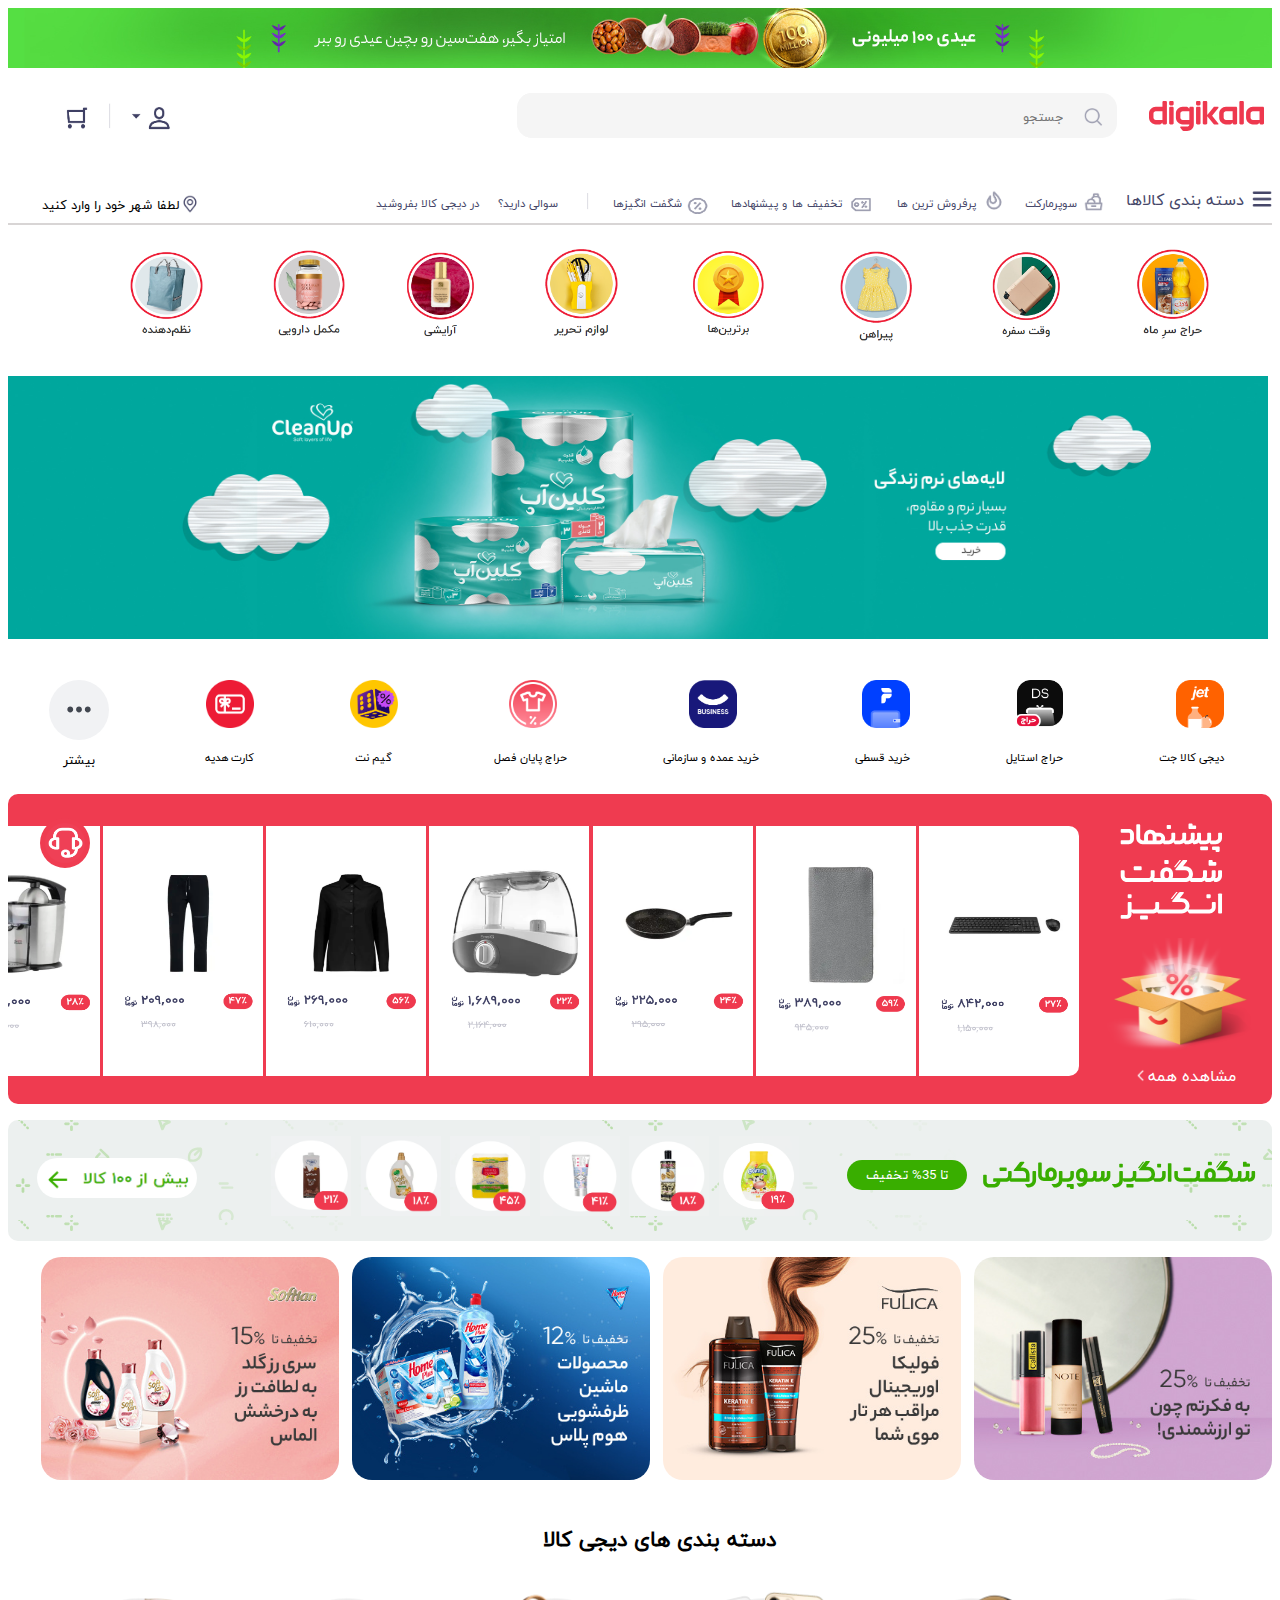
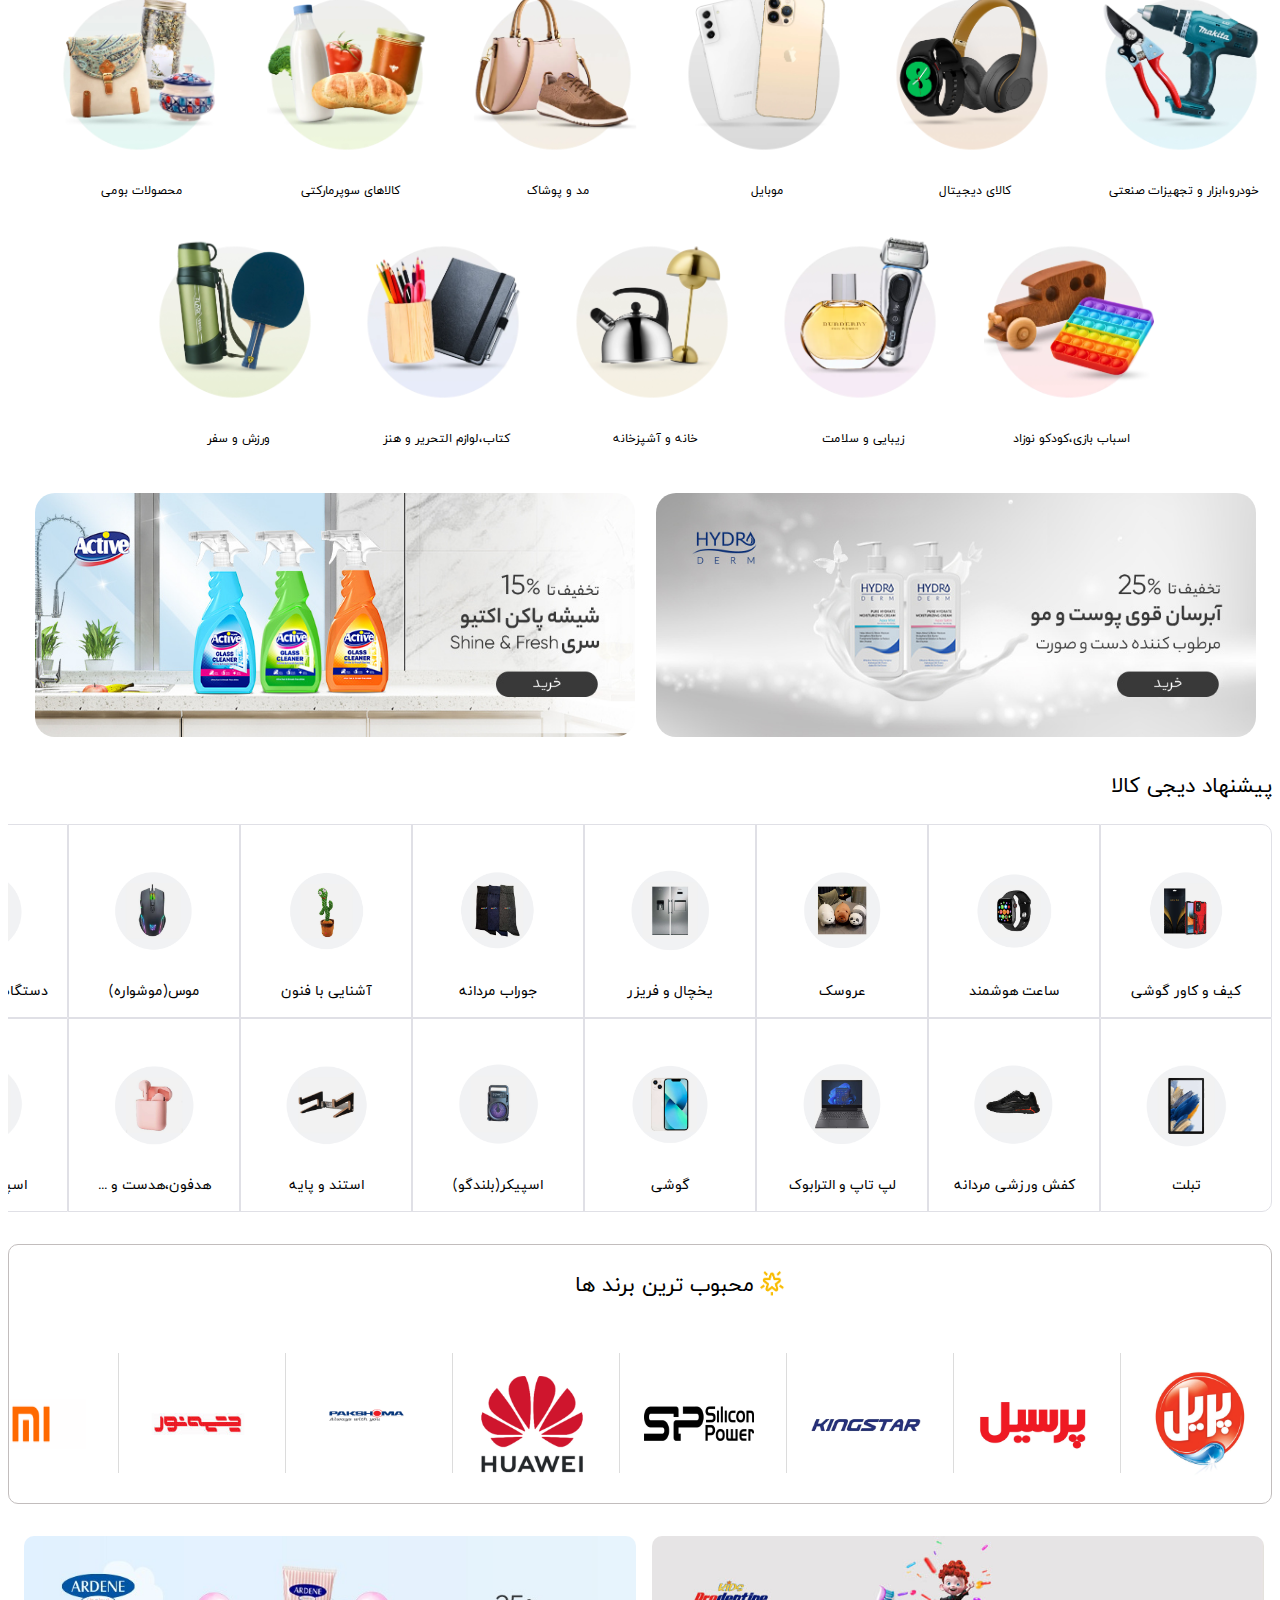
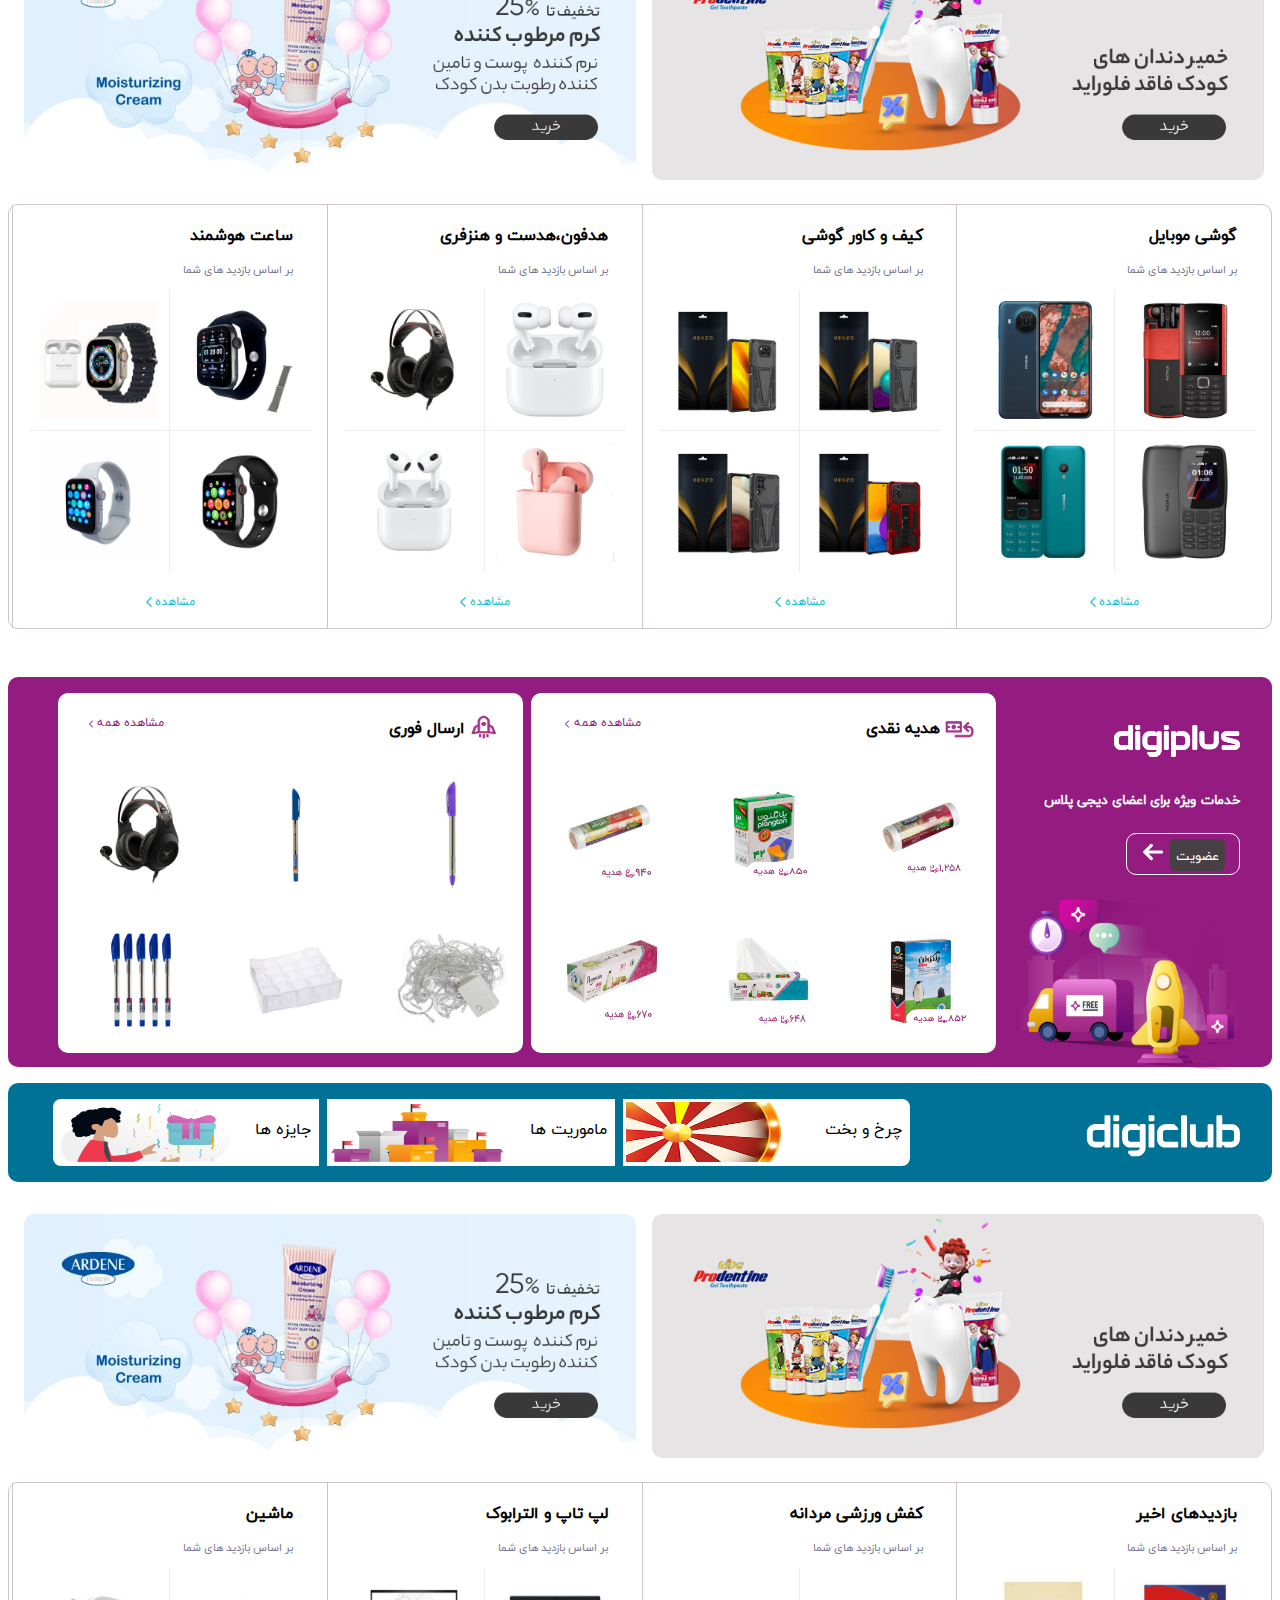
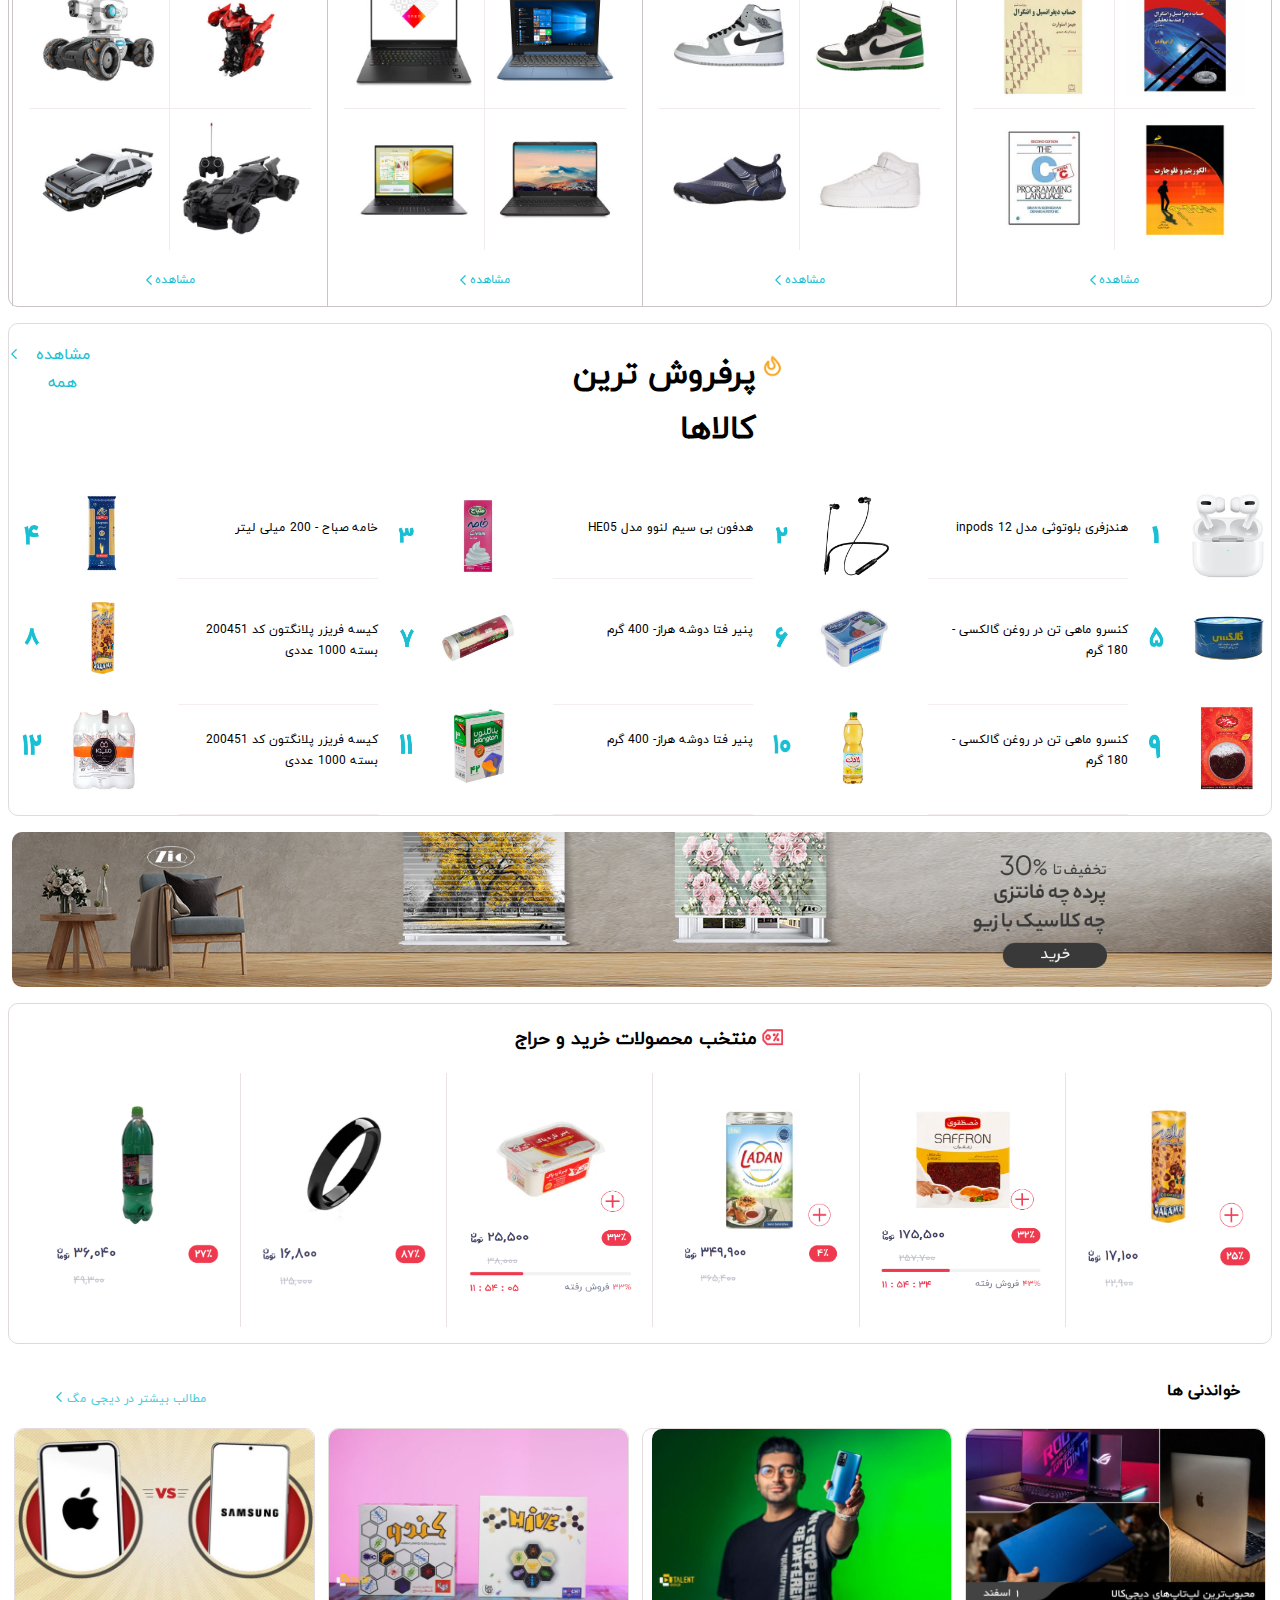
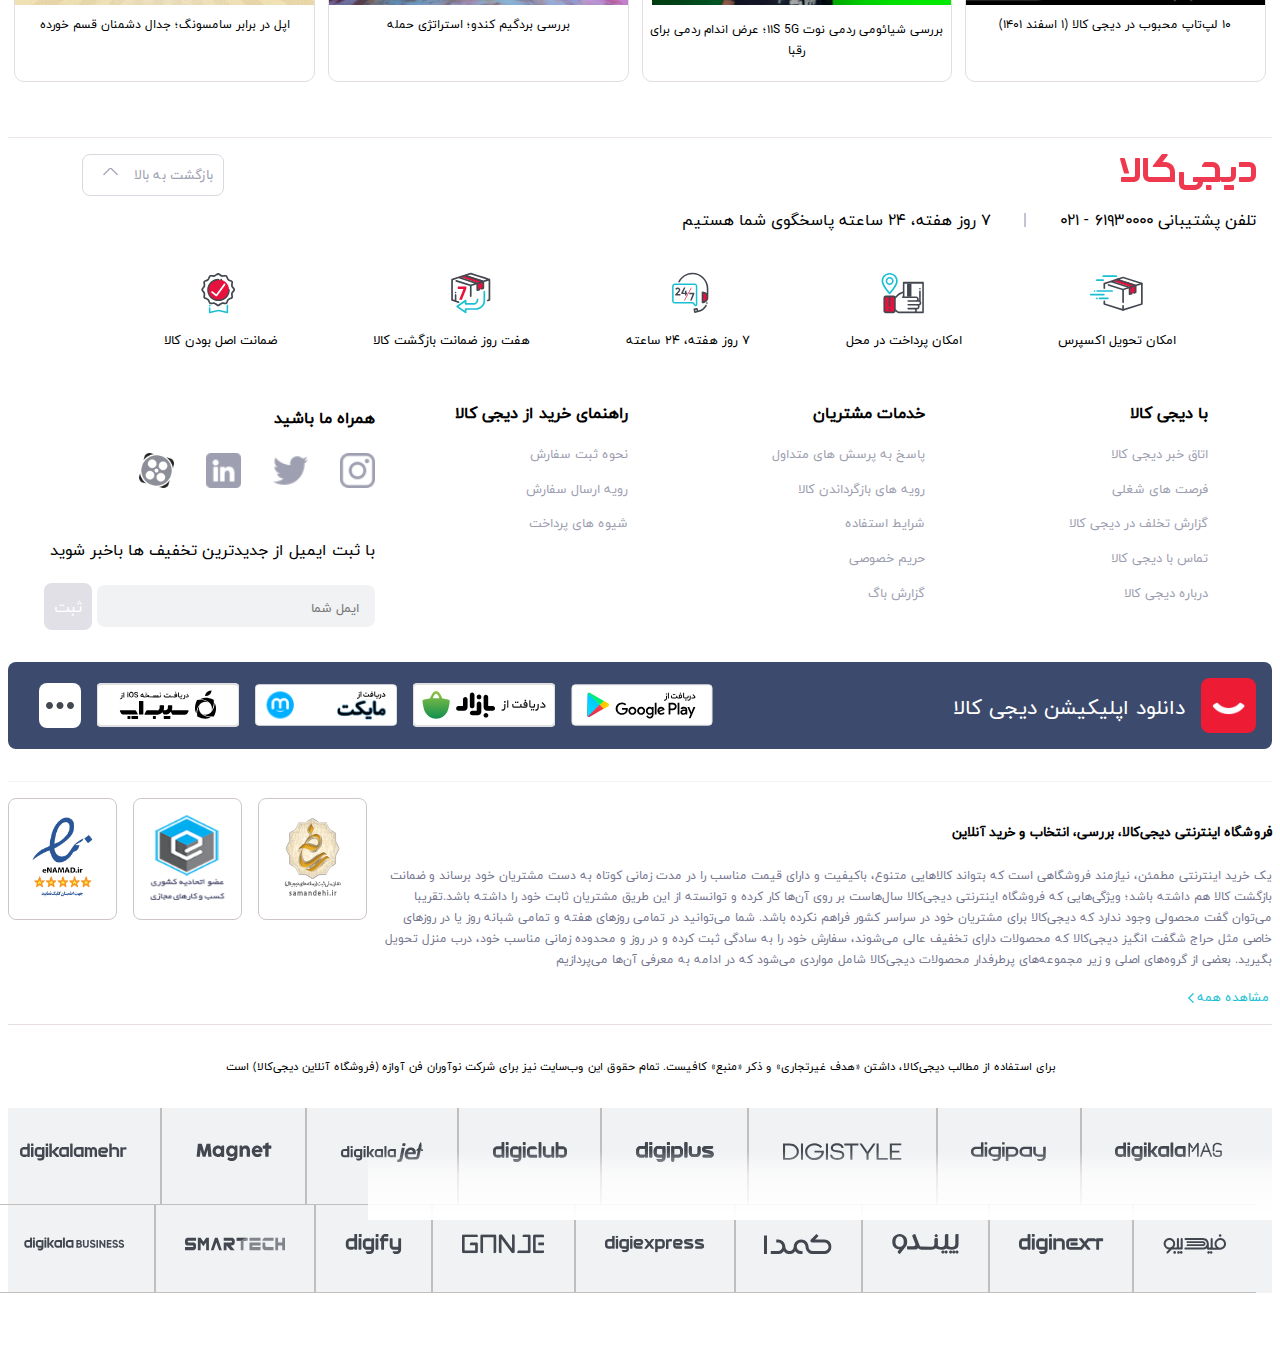
<file: index.html>
<!DOCTYPE html>
<html>
<head>
    <meta charset="UTF-8">
    <meta http-equiv="X-UA-Compatible" content="IE=edge">
    <meta name="viewport" content="width=device-width, initial-scale=1.0">
    <link rel="stylesheet" type="text/css" href="index.css">
    <link rel="stylesheet" type="text/css" href="second-index.css">
    <title>Document</title>
</head>
<body>
    <nav>
        <img class="zero-nav" src="images/61278d5ff8f940a16a7f2dbeaed6afcd2a785b7a_1677569302 (1).jpg">
    </nav>
    <nav class="first-nav text-direction ajust">
        <div><img style="margin-left: 1rem; background-color: white !important;" class="nav-brand" src="images/logo.svg"></div>
        <div class="s-img search-box ajust">
            <img class="text-direction nav-search" src="images/search (1).png">
            <input class="text-direction nav-input" type="search" placeholder="جستجو">
            <div class="serch-img">
                <img style="width: 550; height: 220px; border-radius: 10px;" src="images/search-card.jpg">
            </div>
        </div>
        <div class="text-direction">
            <img width="78px" height="52px" src="images/person.png">
        </div>
        <div>
            <img height="45px" src="images/2023-02-21_18-12-56.png">
        </div>
        <div>
            <img style="margin-top: 0.2rem;" width="44px" height="40px" src="images/sabad.png">
        </div>
    </nav>
    <nav style="border-bottom: 2px solid rgb(216, 213, 213);" class="second-nav text-direction ajust">
        <div style="color: #464769;">
            <div class="menue-ajust ajust">
                <div class="ajust hovering">
                    <img style="margin-left: 0.5rem; padding-top: 0.2rem;" height="20px" src="images/more.png">
                    <span id="daste" style="margin-left: 1rem; color: #464769; font-size: 1rem;">دسته بندی کالاها</span>
                </div>
                <div class="text-direction menue-but">
                    <div class="makan text-direction ajust">
                        <img class="menue-but-img" src="images/phone-icon.png">
                        <h5 class="text-size">گوشی</h5>
                    </div>
                    <div class="makan text-direction ajust">
                        <img class="menue-but-img" src="images/lap-icon.png">
                        <h5 class="text-size">کالای دیجیتال</h5>
                    </div>
                    <div class="makan text-direction ajust">
                        <img class="menue-but-img" src="images/char.png">
                        <h5 class="text-size">خودرو،ابزار و تجهیزات صنعتی</h5>
                    </div>
                    <div class="makan text-direction ajust">
                        <img class="menue-but-img" src="images/shirt.png">
                        <h5 class="text-size">مد و پوشاک</h5>
                    </div>
                    <div class="makan text-direction ajust">
                        <img class="menue-but-img" src="images/س.png">
                        <h5 class="text-size">کالاهای سوپرمارکتی</h5>
                    </div>
                    <div class="makan text-direction ajust">
                        <img class="menue-but-img" src="images/بومی.png">
                        <h5 class="text-size">محصولات بومی و محلی</h5>
                    </div>
                    <div class="makan text-direction ajust">
                        <img class="menue-but-img" src="images/baby.png">
                        <h5 class="text-size">اسباب بازی،کودک و نوزاد</h5>
                    </div>
                    <div class="makan text-direction ajust">
                        <img class="menue-but-img" src="images/helth.png">
                        <h5 class="text-size">زیبایی و سلامت</h5>
                    </div>
                    <div class="makan text-direction ajust">
                        <img class="menue-but-img" src="images/خانه.png">
                        <h5 class="text-size">خانه و آشپزخانه</h5>
                    </div>
                    <div class="makan text-direction ajust">
                        <img class="menue-but-img" src="images/هنر.png">
                        <h5 class="text-size">کتاب،لوازم تحریر و هنر</h5>
                    </div>
                    <div class="makan text-direction ajust">
                        <img class="menue-but-img" src="images/ورزش.png">
                        <h5 class="text-size">ورزش و سفر</h5>
                    </div>
                </div>
            </div>
        </div>
        <div class="nav-distance text-direction ajust">
            <img class="dissaplear" height="30px" width="30px" src="images/g.png">
            <span class="span-sample">سوپرمارکت</span>
        </div>
        <div class="nav-distance text-direction ajust">
            <img class="dissaplear" height="30px" width="30px" src="images/p.png">
            <span class="span-sample">پرفروش ترین ها</span>
        </div>
        <div class="nav-distance text-direction ajust">
            <img class="dissaplear" height="35px" width="35px" src="images/d.png">
            <span class="span-sample">تخفیف ها و پیشنهادها</span>
        </div>
        <div class="nav-distance text-direction ajust">
            <img class="dissaplear" height="35px" width="30px" src="images/sh.png">
            <span class="span-sample">شگفت انگیزها</span>
        </div>
        <div class="nav-distance"><img height="30px" width="20px" src="images/2023-02-21_18-12-56.png"></div>
        <div class="nav-distance span-sample">سوالی دارید؟</div>
        <div class="nav-distance span-sample">در دیجی کالا بفروشید</div>
        <div class="nav-map text-direction ajust">
            <img style="width: 19.5px; height: 20px;" src="images/pin (1).png">
            <span style="white-space: nowrap;">لطفا شهر خود را وارد کنید</span>
            <div class="below-map">
                <p>لطفا شهر خود را انتخاب کنید</p>
            </div>
        </div>
    </nav>
    <nav class="third-nav text-direction">
    <nav style="margin-top: 0;" class="text-direction ajust">
        <div class="below-containor1">
            <a href="#"><img style="margin-left: 3rem; margin-right: 3rem;" width="100px" height="110px" src="images/roghan.png"></a>
            <div class="imge-below">
                <img width="400rem" height="280rem" src="images/takhfif.png">
            </div>
        </div>
        <div class="below-containor2">
            <a href="#"><img style="margin-left: 3rem;" width="100px" height="110px" src="images/trip.png"> </a>
            <div class="imge-below">
                <img width="400rem" height="280rem" src="images/trip2.png">
            </div>
        </div>
        <div class="below-containor3">
            <a href="#"><img style="margin-left: 3rem;" width="100px" height="110px" src="images/pirahan.png"> </a>
            <div class="imge-below">
                <img width="400rem" height="280rem" src="images/seshavar.png">
            </div>
        </div>
        <div class="below-containor4">
            <a href="#"><img style="margin-left: 3rem;" width="100px" height="110px" src="images/best.png"> </a>
            <div class="imge-below">
                <img width="400rem" height="280rem" src="images/bartar.png">
            </div>
        </div>
        <div class="below-containor5">
            <a href="#"><img style="margin-left: 3rem;" width="100px" height="110px" src="images/tahrir.png"> </a>
            <div class="imge-below">
                <img width="400rem" height="280rem" src="images/decori.png">
            </div>
        </div>
        <div class="below-containor6">
            <a href="#"><img style="margin-left: 3rem;" width="85px" height="110px" src="images/arayesh.png"> </a>
            <div class="imge-below">
                <img width="400rem" height="280rem" src="images/behdashti.png">
            </div>
        </div>
        <div class="below-containor7">
            <a href="#"><img style="margin-left: 3rem;" width="85px" height="110px" src="images/mokamel.png"> </a>
            <div class="imge-below">
                <img width="400rem" height="280rem" src="images/sorat.png">
            </div>
        </div>
        <div class="below-containor8">
            <a href="#"><img  width="100px" height="110px" src="images/nazm dande.png"></a>
            <div class="imge-below">
                <img width="400rem" height="280rem" src="images/tala.png">
            </div>
        </div>   
    </nav>
    </nav>
    <section style="margin-top: 0;" class="swiper">
        <div style="margin-top: 0;" class="swiper-wrapper">
            <div style="margin-top: 0;" class="swiper-slide fade">
                <div class="test-discrip">
                    <p>دستمال کلین آپ</p>
                </div>
              <img class="andaze" src="images/dasmal.jpg">
            </div>
            <div class="swiper-slide fade">
              <img class="image-frame" src="images/farmand.jpg">
            </div>
          
            <div class="swiper-slide fade">
              <img class="image-frame" src="images/hard.jpg">
            </div>
            <div class="swiper-slide fade">
                <img class="image-frame" src="images/laklak.jpg">
            </div>
            <div class="swiper-slide fade">
                <img class="image-frame" src="images/phone.jpg">
            </div>
            <div class="swiper-slide fade">
                <img class="image-frame" src="images/plus.jpg">
            </div>
            <div class="swiper-slide fade">
                <img class="image-frame" src="images/poshak.jpg">
            </div>
            <div class="swiper-slide fade">
                <img class="image-frame" src="images/pril.jpg">
            </div>
            <div class="swiper-slide fade">
                <img class="image-frame" src="images/shoes.jpg">
            </div>
        </div>    
        <div class="swiper-pagination"></div>
        <div class="swiper-button-prev"></div>
        <div class="swiper-button-next"></div>
        <div class="swiper-scrollbar"></div>
    </section>
    <nav style="margin-top: 1rem; margin-bottom: 1rem;" class="fourth-nav text-direction">
        <div class="exeption2" id="exeptiontwo">
            <img class="fourth-nav-image" src="images/jet.png">
            <p class="font-size">دیجی کالا جت</p>
        </div>
        <div class="exeption2">
            <img class="fourth-nav-image" src="images/haraj.png">
            <p class="font-size">حراج استایل</p>
        </div>
        <div class="exeption2">
            <img class="fourth-nav-image" src="images/ghesti.png">
            <p class="font-size">خرید قسطی</p>
        </div>
        <div class="exeption2">
            <img class="exeption1 fourth-nav-image" src="images/omde.png">
            <p class="font-size">خرید عمده و سازمانی</p>
        </div>
        <div class="exeption2">
            <img style="padding-right: 0.6rem;" class="fourth-nav-image" src="images/haraj-fasl.png">
            <p class="font-size">حراج پایان فصل</p>
        </div>
        <div class="exeption2">
            <img class="fourth-nav-image-game" src="images/gamenet.png">
            <p class="font-size" style="padding-right: 0.4rem !important;">گیم نت</p>
        </div>
        <div class="exeption2">
            <img class="fourth-nav-image" src="images/giftcard.png">
            <p class="font-size">کارت هدیه</p>
        </div>
        <div class="more">
            <img class="fourth-nav-image-more" src="images/More.svg">
            <p class="exeption3">بیشتر</p>
        </div>
    </nav>
    <section class="amazing text-direction ajust">
        <div class="amazing-shape">
            <img class="amazing-text" src="images/Amazings.svg">
            <img class="amazing-box" src="images/box.png">
            <div class="ajust">
                <a class="amazing-link" href="#">مشاهده همه</a>
                <img style="margin-top: 0.4rem; height: 15px; width: 15px;" src="images/back (2).png">
            </div>
        </div>
        <div>
            <div id="backgroundimg1" class="backgroundimg">
                <a href="#"><img class="amazing-image" src="images/keybord2.png"></a>
            </div>    
        </div>
        <div>
            <div class="backgroundimg">
                <a href="#"><img class="amazing-image" src="images/bag.png"></a>
            </div>    
        </div>
        <div>
            <div class="backgroundimg">
                <a href="#"><img class="amazing-image" src="images/maytabe.png"></a>
            </div>    
        </div>
        <div>
            <div class="backgroundimg">
                <a href="#"><img class="amazing-image" src="images/hava.png"></a>
            </div>    
        </div>
        <div>
            <div class="backgroundimg">
                <a href="#"><img class="amazing-image" src="images/pir.png"></a>
            </div>    
        </div>
        <div>
            <div class="backgroundimg">
                <a href="#"><img class="amazing-image" src="images/shalvar.png"></a>
            </div>    
        </div>
        <div>
            <div class="backgroundimg">
                <a href="#"><img class="amazing-image" src="images/ab.png"></a>
            </div>    
        </div>
            <div id="backgroundimg8" class="backgroundimg">
                <a href="#"><img class="amazing-image" src="images/hame.png"></a>
            </div>    
        </div>
    </section>
    <nav class="text-direction sixth-nav">
        <div class="fresh-div"><img class="fresh" src="images/fresh.svg"></div>
        <button class="nav-buton">تا 35% تخفیف</button>
        <div class="ajust">
        <div class="item-background"><img class="fifth-nav-img" src="images/gav.png"></div>
        <div class="item-background"><img class="fifth-nav-img" src="images/gerdo.png"></div>
        <div class="item-background"><img class="fifth-nav-img fifth-nav-img-show" src="images/tooth1.png"></div>
        </div>
        <div class="item-background"><img class="fifth-nav-img fifth-nav-img-show" src="images/moza.png"></div>
        <div class="item-background"><img class="fifth-nav-img fifth-nav-img-show" src="images/soft.png"></div>
        <div class="item-background"><img class="fifth-nav-img fifth-nav-img-show" src="images/kakao.png"></div>
        <div>
            <a href="#"> <img class="nav-buton-two" src="images/flash.png"></a>
        </div>
    </nav>
    <section class="menue text-direction">
        <img class="menue-img" src="images/makeup.jpg">
        <img class="menue-img" src="images/fulica.jpg">
        <img class="menue-img" src="images/homeplus.jpg">
        <img class="menue-img" src="images/rozgold.jpg">
    </section>
    <section class="types">
        <div><h1 id="header">دسته بندی های دیجی کالا</h1></div>
        <div class="option-type text-direction">
            <div class="ajust griding" style="margin-bottom: 1.5rem;">
            <div class="margen-set">
                <img class="types-img" src="images/drail.webp">
                <p class="p-ajust">خودرو،ابزار و تجهیزات صنعتی</p>
            </div>
            <div class="margen-set">
                <img class="types-img" src="images/digital.webp">
                <p class="p-ajust">کالای دیجیتال</p>
            </div>
            <div class="margen-set">
                <img class="types-img" src="images/phone2.webp">
                <p class="p-ajust">موبایل</p>
            </div> 
            <div class="margen-set">
                <img class="types-img" src="images/fashen.webp">
                <p class="p-ajust">مد و پوشاک</p>
            </div>
            <div class="margen-set">
                <img class="types-img" src="images/supermarket.webp">
                <p class="p-ajust">کالاهای سوپرمارکتی</p>
            </div>
            <div class="margen-set">
                <img class="types-img" src="images/lokal.webp">
                <p class="p-ajust">محصولات بومی</p>
            </div>
            </div>
            <div class="ajust griding">
            <div id="marginset" class="margen-set-two">
                <img class="types-img" src="images/toy.webp">
                <p class="p-ajust">اسباب بازی،کودکو نوزاد</p>
            </div>
            <div class="margen-set-two">
                <img class="types-img" src="images/beauty.webp">
                <p class="p-ajust">زیبایی و سلامت</p>
            </div>
            <div class="margen-set-two">
                <img class="types-img" src="images/kitchen.webp">
                <p class="p-ajust">خانه و آشپزخانه</p>
            </div>
            <div class="special margen-set-two">
                <img class="types-img" src="images/book2.webp">
                <p class="special-p p-ajust">کتاب،لوازم التحریر و هنز</p>
            </div>
            <div class="special margen-set-two">
                <img class="types-img" src="images/trip.webp">
                <p class="special-p p-ajust">ورزش و سفر</p>
            </div> 
            </div>     
        </div>
    </section>
    <section style="margin-top: 2rem;" class="fixtomobile text-direction">
        <img style="margin-left: 1rem; margin-right: 1rem;" class="cleaner" src="images/hydr.jpg">
        <img class="cleaner" src="images/active.jpg">
    </section>
    <section class="sugestion text-direction">
        <div>
            <p id="pishnahad" style=" font-size: 21px; font-weight: 500px;">پیشنهاد دیجی کالا</p>
        </div>
        <div class="sugestion-containor">
            <div class="ajust">
                <div class="divide" style="border-top-right-radius:10px ;">
                <img class="sugestion-img" src="images/fix.png">
                <p class="sugestion-p">کیف و کاور گوشی</p>
                </div>
            <div class="divide">
                <img class="sugestion-img" src="images/fix2.png">
                <p class="sugestion-p">ساعت هوشمند</p>
            </div>
            <div class="divide">
                <img class="sugestion-img" src="images/f3.png">
                <p class="sugestion-p">عروسک</p>
            </div>
            <div class="divide">
                <img class="sugestion-img" src="images/f4.png">
                <p class="sugestion-p">یخچال و فریزر</p>
            </div>
            <div class="divide">
                <img class="sugestion-img" src="images/f5.png">
                <p class="sugestion-p">جوراب مردانه</p>
            </div>
            <div class="divide">
                <img class="sugestion-img" src="images/ب6.png">
                <p class="sugestion-p">آشنایی با فنون</p>
            </div>
            <div class="divide">
                <img class="sugestion-img" src="images/ب8.png">
                <p class="sugestion-p">موس(موشواره)</p>
            </div>
            <div class="divide" style="border-top-left-radius: 10px;">
                <img class="sugestion-img" src="images/ب9.png">
                <p class="sugestion-p">دستگاه بخور و رطوبت</p>
            </div>
            </div>
            <div class="ajust">
            <div style="border-bottom-right-radius: 10px;" class="divide">
                <img class="sugestion-img" src="images/ب10.png">
                <p class="sugestion-p">تبلت</p>
            </div>
            <div class="divide">
                <img class="sugestion-img" src="images/ب11.png">
                <p class="sugestion-p">کفش ورزشی مردانه</p>
            </div>
            <div class="divide">
                <img class="sugestion-img" src="images/ب12.png">
                <p class="sugestion-p">لپ تاپ و الترابوک</p>
            </div>
            <div class="divide">
                <img class="sugestion-img" src="images/ب13.png">
                <p class="sugestion-p">گوشی</p>
            </div>
            <div class="divide">
                <img class="sugestion-img" src="images/ب14.png">
                <p class="sugestion-p">اسپیکر(بلندگو)</p>
            </div>
            <div class="divide">
                <img class="sugestion-img" src="images/ب15.png">
                <p class="sugestion-p">استند و پایه</p>
            </div>
            <div class="divide">
                <img class="sugestion-img" src="images/ب16.png">
                <p class="sugestion-p">هدفون،هدست و ...</p>
            </div>
            <div class="divide" style="border-bottom-left-radius: 10px;">
                <img class="sugestion-img" src="images/ب14.png">
                <p class="sugestion-p">اسپیکر(بلندگو)</p>
            </div>
            </div>
        </div>
    </section>
    <section class="brand text-direction">
        <div class="ajust exeption4">
            <img style="margin-top: 0.7rem;" src="images/star.png" width="37px" height="50px">
            <p class="exeption5">محبوب ترین برند ها</p>
        </div>
        <div class="brand-img-containor ajust">
            <div class="brand-ajust"><img class="brand-img" src="images/prilbrand.png"></div>
            <div class="brand-ajust"><img class="brand-img" src="images/persil.png"></div>
            <div class="brand-ajust"><img class="brand-img" src="images/king.png"></div>
            <div class="brand-ajust"><img style="height: 50px !important; margin-top: 1.9rem !important;" class="brand-img" src="images/sp.png"></div>
            <div class="brand-ajust"><img class="brand-img" src="images/huwavi.png"></div>
            <div class="brand-ajust"><img class="brand-img" src="images/pak.png"></div>
            <div class="brand-ajust"><img class="brand-img" src="images/cheshme.jpg"></div>
            <div class="brand-ajust"><img style="height: 50px !important; margin-top: 1.9rem !important;" class="brand-img" src="images/mi.png"></div>
            <div class="brand-ajust"><img class="brand-img" src="images/sam.jpg"></div>
            <div class="brand-ajust"><img class="brand-img" src="images/kale.png"></div>
            <div class="brand-ajust"><img class="brand-img" src="images/aqua.png"></div>
            <div class="brand-ajust"><img class="brand-img" src="images/active2.jpg"></div>
            <div class="brand-ajust"><img style="height: 60px !important; margin-top: 1.9rem !important;" class="brand-img" src="images/my.png"></div>
            <div class="brand-ajust"><img class="brand-img" src="images/fresh.png"></div>
            <div class="brand-ajust"><img class="brand-img" src="images/glass.jpg"></div>
        </div>
    </section>
    <section class="more-option ajust text-direction">
        <img class="exeption6 more-option-img" src="images/tooth.jpg">
        <img class="more-option-img" src="images/cream.jpg">
    </section>
    <section class="sugestion-two text-direction">
        <div class="nokia-phones">
            <div class="discription">
                <h3 class="sugestion-head">گوشی موبایل</h3>
                <p class="sugestion-paragraph">بر اساس بازدید های شما</p>
            </div>
            <div class="ajust"><img style="border-left: 1px solid rgb(241, 235, 235);" class="nokia" src="images/nokia.jpg">
            <img class="nokia" src="images/nokia2.jpg"></div>
            <div class="ajust"><img style="border-left: 1px solid rgb(241, 235, 235); border-top: 1px solid rgb(241, 235, 235);" class="nokia" src="images/nokia3.jpg">
            <img style="border-top: 1px solid rgb(241, 235, 235);" class="nokia" src="images/nokia4.jpg"></div>
            <div class=" sample ajust text-direction">
                <a class="hyperlink" href="#">مشاهده</a>
                <img style="height: 10px; margin-top: 0.4rem; margin-right: 0.1rem; margin-top: 0.4rem;" src="images/back.png">
            </div>
        </div>
        <div class="nokia-phones">
            <div class="discription">
                <h3 class="sugestion-head">کیف و کاور گوشی</h3>
                <p class="sugestion-paragraph">بر اساس بازدید های شما</p>
            </div>
            <div class="ajust"><img style="border-left: 1px solid rgb(241, 235, 235);" class="nokia" src="images/cover1.jpg">
            <img class="nokia" src="images/cover2.jpg"></div>
            <div class="ajust"><img style="border-left: 1px solid rgb(241, 235, 235); border-top: 1px solid rgb(241, 235, 235);" class="nokia" src="images/cover3.jpg">
            <img style="border-top: 1px solid rgb(241, 235, 235);" class="nokia" src="images/cover4.jpg"></div>
            <div class=" sample ajust text-direction">
                <a class="hyperlink" href="#">مشاهده</a>
                <img style="height: 10px; margin-top: 0.4rem; margin-right: 0.1rem; margin-top: 0.4rem;" src="images/back.png">
            </div>
        </div>
        <div class="nokia-phones">
            <div class="discription">
                <h3 class="sugestion-head">هدفون،هدست و هنزفری</h3>
                <p class="sugestion-paragraph">بر اساس بازدید های شما</p>
            </div>
            <div class="ajust"><img style="border-left: 1px solid rgb(241, 235, 235);" class="nokia" src="images/airpod1.jpg">
            <img class="nokia" src="images/airpd2.jpg"></div>
            <div class="ajust"><img style="border-left: 1px solid rgb(241, 235, 235); border-top: 1px solid rgb(241, 235, 235);" class="nokia" src="images/airpod3.jpg">
            <img style="border-top: 1px solid rgb(241, 235, 235);" class="nokia" src="images/airpod4.jpg"></div>
            <div class=" sample ajust text-direction">
                <a class="hyperlink" href="#">مشاهده</a>
                <img style="height: 10px; margin-top: 0.4rem; margin-right: 0.1rem; margin-top: 0.4rem;" src="images/back.png">
            </div>
        </div>
        <div class="nokia-phones">
            <div class="discription">
                <h3 class="sugestion-head">ساعت هوشمند</h3>
                <p class="sugestion-paragraph">بر اساس بازدید های شما</p>
            </div>
            <div class="ajust"><img style="border-left:1px solid rgb(241, 235, 235);" class="nokia" src="images/watch1.jpg">
            <img class="nokia" src="images/watch2.jpg"></div>
            <div class="ajust"><img style="border-left: 1px solid rgb(241, 235, 235); border-top: 1px solid rgb(241, 235, 235);" class="nokia" src="images/watch3.jpg">
            <img style="border-top: 1px solid rgb(241, 235, 235);" class="nokia" src="images/watch4.jpg"></div>
            <div class=" sample ajust text-direction">
                <a class="hyperlink" href="#">مشاهده</a>
                <img style="height: 10px; margin-top: 0.4rem; margin-right: 0.1rem; margin-top: 0.4rem;" src="images/back.png">
            </div>
        </div>
    </section>
    <section class="digiplus text-direction">
        <div class="side-bar">
            <div style="margin-top: 2rem; margin-right: 1rem;">
                <img src="images/digiplus.svg">
            </div>
            <div style="margin-right: 1rem;">
                <h5 class="exeption8" style="color: white;">خدمات ویژه برای اعضای دیجی پلاس</h3>
            </div>
            <div class="ajust but-border">
                <button class="plus-but">عضویت</button>
                <img style="padding-top: 0.5rem; margin-right: 0.4rem;" width="20px" height="20px" src="images/left-arrow.png">
            </div>
            <div>
                <img class="plus-img" src="images/plus-widget.png">
            </div>
        </div>
        <div class="first-box-plus ajust">
            <div>
                <div class="tozihat text-direction ajust">
                    <div class="hadie text-direction ajust" style="margin-right: 1rem;">
                        <img width="40px" height="40px" style="margin-top: 0.8rem;" src="images/bargasht.png">
                        <h4>هدیه نقدی</h4>
                    </div>
                    <div id="sample-a" class=" sample ajust text-direction">
                        <a style="color: #941b80;" class="hyperlink" href="#">مشاهده همه</a>
                        <img style="height: 10px; margin-top: 0.4rem; margin-right: 0.1rem; margin-top: 0.4rem;" src="images/back (1).png">
                    </div>
                </div>
                <div class="divider">
                <div class="background-height">
                    <img class="box-img" src="images/test1.png">
                </div>
                <div class="background-height"><img class="box-img" src="images/test2.png"></div>
                <div class="background-height"><img class="box-img" src="images/t3.png"></div>
                <div class="background-height"><img class="box-img" src="images/t4.png"></div>
                <div class="background-height"><img class="box-img" src="images/t5.png"></div>
                <div class="background-height"><img class="box-img" src="images/t6.png"></div>
                </div>
            </div>
            <div class="visible">   
                <div class="tozihat text-direction ajust">
                    <div class="hadie text-direction ajust">
                        <img width="40px" height="40px" style="margin-right: 1.1rem; margin-top: 0.9rem;" src="images/moshak.png">
                        <h4>ارسال فوری</h4>
                    </div>
                    <div class=" sample ajust text-direction" style="margin-top: 1.2rem; margin-right: 14rem;">
                        <a style="color: #941b80;" class="hyperlink" href="#">مشاهده همه</a>
                        <img style="height: 10px; margin-top: 0.4rem; margin-right: 0.1rem; margin-top: 0.4rem;" src="images/back (1).png">
                    </div>
                </div>
                <div class="divider">
                <img class="box-img" src="images/pen.jpg">
                <img class="box-img" src="images/pen1.jpg">
                <img class="box-img" src="images/airpd2.jpg">
                <img class="box-img" src="images/what.jpg">
                <img class="box-img" src="images/toshak.jpg">
                <img class="box-img" src="images/pen2.jpg"></div>
            </div>
        </div>
    </section>
    <section class="digiclub text-direction">
        <div>
            <img class="club-brand" src="images/digiclub-logo-white.svg">
        </div>
        <div class="box" id="first-box">
            <p class="exeption12" style="padding-right: 0.5rem;">چرخ و بخت</p>
            <img class="club-img" src="images/wheel-spinner.jpg">
        </div>
        <div class="box">
            <p class="exeption12" style="padding-right: 0.5rem;">ماموریت ها</p>
            <img class="club-img" src="images/missions.png">
        </div>
        <div class="box" id="third-box">
            <p class="exeption12" style="padding-right: 0.5rem;">جایزه ها</p>
            <img class="club-img" src="images/awards.png">
        </div>
    </section>
    <section class="more-option ajust text-direction">
        <img style="margin-right: 0.5rem; margin-left: 1rem;" class="more-option-img" src="images/tooth.jpg">
        <img class="more-option-img" src="images/cream.jpg">
    </section>
    <section class="sugestion-two text-direction ajust">
        <div class="nokia-phones">
            <div class="discription">
                <h3 class="sugestion-head">بازدیدهای اخیر</h3>
                <p class="sugestion-paragraph">بر اساس بازدید های شما</p>
            </div>
            <div class="ajust"><img style="border-left: 1px solid rgb(241, 235, 235);" class="nokia" src="images/re1.jpg">
            <img class="nokia" src="images/re2.jpg"></div>
            <div class="ajust"><img style="border-left: 1px solid rgb(241, 235, 235); border-top: 1px solid rgb(241, 235, 235);" class="nokia" src="images/re3.jpg">
            <img style="border-top: 1px solid rgb(241, 235, 235);" class="nokia" src="images/re4.jpg"></div>
            <div class=" sample ajust text-direction">
                <a class="hyperlink" href="#">مشاهده</a>
                <img style="height: 10px; margin-top: 0.4rem; margin-right: 0.1rem; margin-top: 0.4rem;" src="images/back.png">
            </div>
        </div>
        <div class="nokia-phones">
            <div class="discription">
                <h3 class="sugestion-head">کفش ورزشی مردانه</h3>
                <p class="sugestion-paragraph">بر اساس بازدید های شما</p>
            </div>
            <div class="ajust"><img style="border-left: 1px solid rgb(241, 235, 235);" class="nokia" src="images/s1.jpg">
            <img class="nokia" src="images/s2.jpg"></div>
            <div class="ajust"><img style="border-left: 1px solid rgb(241, 235, 235); border-top: 1px solid rgb(241, 235, 235);" class="nokia" src="images/s3.jpg">
            <img style="border-top: 1px solid rgb(241, 235, 235);" class="nokia" src="images/s4.jpg"></div>
            <div class=" sample ajust text-direction">
                <a class="hyperlink" href="#">مشاهده</a>
                <img style="height: 10px; margin-top: 0.4rem; margin-right: 0.1rem; margin-top: 0.4rem;" src="images/back.png">
            </div>
        </div>
        <div class="nokia-phones">
            <div class="discription">
                <h3 class="sugestion-head">لپ تاپ و الترابوک</h3>
                <p class="sugestion-paragraph">بر اساس بازدید های شما</p>
            </div>
            <div class="ajust"><img style="border-left: 1px solid rgb(241, 235, 235);" class="nokia" src="images/lap1.jpg">
            <img class="nokia" src="images/lap2.jpg"></div>
            <div class="ajust"><img style="border-left: 1px solid rgb(241, 235, 235); border-top: 1px solid rgb(241, 235, 235);" class="nokia" src="images/lap3.jpg">
            <img style="border-top: 1px solid rgb(241, 235, 235);" class="nokia" src="images/lap4.jpg"></div>
            <div class=" sample ajust text-direction">
                <a class="hyperlink" href="#">مشاهده</a>
                <img style="height: 10px; margin-top: 0.4rem; margin-right: 0.1rem; margin-top: 0.4rem;" src="images/back.png">
            </div>
        </div>
        <div class="nokia-phones">
            <div class="discription">
                <h3 class="sugestion-head">ماشین</h3>
                <p class="sugestion-paragraph">بر اساس بازدید های شما</p>
            </div>
            <div class="ajust"><img style="border-left:1px solid rgb(241, 235, 235);" class="nokia" src="images/ca1.jpg">
            <img class="nokia" src="images/car2.jpg"></div>
            <div class="ajust"><img style="border-left: 1px solid rgb(241, 235, 235); border-top: 1px solid rgb(241, 235, 235);" class="nokia" src="images/car3.jpg">
            <img style="border-top: 1px solid rgb(241, 235, 235);" class="nokia" src="images/car4.jpg"></div>
            <div class=" sample ajust text-direction">
                <a class="hyperlink" href="#">مشاهده</a>
                <img style="height: 10px; margin-top: 0.4rem; margin-right: 0.1rem; margin-top: 0.4rem;" src="images/back.png">
            </div>
        </div>
    </section>
    <section class="popular text-direction">
        <div class="ajust">
            <div class="text-direction ajust">
                <img class="p-alamat" src="images/porforosh.png">
                <h1 class="h-alamat">پرفروش ترین کالاها</h1>
            </div>
            <div class=" sample ajust text-direction" style="margin-top: 1rem;">
                <a style="font-size: 1rem;" class="hyperlink" href="#">مشاهده همه</a>
                <img style="height: 10px; margin-top: 0.6rem !important; margin-right: 0.1rem; margin-top: 0.4rem;" src="images/back.png">
            </div>
        </div>
        <div class="popular-containor text-direction">
            <div class="ajust">
            <div class="bordering ajust">
                <img class="popular-img" src="images/airpod1.jpg">
                <span class="margensample"><img class="numbers" src="images/one1.png"></span>
                <span class="margensample">هندزفری بلوتوثی مدل  inpods 12</span>
            </div>
            <div class="bordering ajust">
                <img class="popular-img" src="images/level.webp">
                <span class="margensample"><img class="numbers" src="images/two.png"></span>
                <span class="margensample">هدفون بی سیم لنوو  مدل HE05</span>
            </div>
            <div class="bordering ajust">
                <img class="popular-img" src="images/khame.webp">
                <span class="margensample"><img class="numbers" src="images/three.png"></span>
                <span class="margensample">خامه صباح - 200 میلی لیتر</span>
            </div>
            <div class="bordering ajust">
                <img class="popular-img" src="images/pasta.webp">
                <span class="margensample"><img class="numbers" src="images/four.png"></span>
                <span class="margensample">اسپاگتی قطر 1.7 زر ماکارون مقدار 700 گرم</span>
            </div>
            </div>
            <div class="ajust">
            <div class="bordering ajust">
                <img class="popular-img" src="images/ton.webp">
                <span class="margensample"><img class="numbers" src="images/five.png"></span>
                <span class="margensample">کنسرو ماهی تن در روغن گالکسی - 180 گرم</span>
            </div>

            <div class="bordering ajust">
                <img style="padding-bottom: 1.5rem !important;" class="popular-img" src="images/chese.webp">
                <span class="margensample"><img class="numbers" src="images/six.png"></span>
                <span class="margensample">پنیر فتا دوشه هراز- 400 گرم</span>
            </div>
            <div class="bordering ajust">
                <img class="popular-img" src="images/frize.webp">
                <span class="margensample"><img class="numbers" src="images/seven.png"></span>
                <span class="margensample">کیسه فریزر پلانگتون کد 200451 بسته 1000 عددی</span>
            </div>
            <div class="bordering ajust">
                <img class="popular-img" src="images/coki.webp">
                <span class="margensample"><img class="numbers" src="images/eight.png"></span>
                <span class="margensample">سلامت شیرینی شکو چیپس 200 گرم</span>
            </div>
            </div>
            <div class="ajust">
                <div style="margin-left: 1rem;" class="ajust">
                    <img class="popular-img" src="images/zaf.webp">
                    <span class="margensample"><img class="numbers" src="images/nine.png"></span>
                    <span class="margensample">کنسرو ماهی تن در روغن گالکسی - 180 گرم</span>
                </div>
    
                <div style="margin-left: 1rem;" class="ajust">
                    <img style="padding-bottom: 1.5rem !important;" class="popular-img" src="images/roghan.webp">
                    <span class="margensample"><img id="numbers" src="images/ten.png"></span>
                    <span class="margensample">پنیر فتا دوشه هراز- 400 گرم</span>
                </div>
                <div style="margin-left: 1rem;" class="ajust">
                    <img class="popular-img" src="images/kise.webp">
                    <span class="margensample"><img id="numbers" src="images/eleven.png"></span>
                    <span class="margensample">کیسه فریزر پلانگتون کد 200451 بسته 1000 عددی</span>
                </div>
                <div style="margin-left: 1rem;" class="ajust">
                    <img class="popular-img" src="images/madani.webp">
                    <span class="margensample"><img id="numbers" src="images/twelve.png"></span>
                    <span class="margensample">سلامت شیرینی شکو چیپس 200 گرم</span>
                </div>
                </div>
        </div>
    </section>
    <section class="narben-sec">
        <img class="narben-img" src="images/parde.jpg">
    </section>
    <section class="discount text-direction">
        <div class="ajust" id="moving">
            <img style="margin-top: 1rem;" width="34px" height="34px" src="images/discount2.png">
            <h3 class="discount-header">منتخب محصولات خرید و حراج</h3>
        </div>
        <div class="gridsa ajust">
        <div class="eleman">
            <div class="ajust text-direction">
                <div class="left-shift">
                    <a href="#"><img class="discount-img" src="images/item1.png"></a>
                </div>
            </div>
        </div>
        <div class="eleman text-direction">
            <div class="ajust">
                <div class="left-shift">
                    <a href="#"><img class="discount-img" src="images/ta3.png"></a>
                </div>
            </div>
        </div>
        <div class="eleman text-direction">
            <div class="ajust">
                <div class="left-shift">
                    <a href="#"><img class="discount-img" src="images/item3.png"></a>
                </div>
            </div>
        </div>
        <div class="eleman text-direction">
            <div class="ajust">
                <div class="left-shift">
                    <a href="#"><img class="discount-img" src="images/ta4.png"></a>
                </div>
            </div>
        </div>
        <div class="eleman text-direction">
            <div class="ajust">
                <div class="left-shift">
                    <a href="#"><img class="discount-img" src="images/item5.png"></a>
                </div>
            </div>
        </div>
        <div class="eleman text-direction">
            <div class="ajust">
                <div id="bordering">
                    <a href="#"><img class="discount-img" src="images/item6.png"></a>
                </div>
            </div>
        </div>
        </div>
    </section>
    <section class="text-direction readable" style="margin-top: 2rem; margin-bottom: 3rem;">
        <div class="ajust">
            <div style="margin-right: 2rem;"><b>خواندنی ها</b></div>
            <div class="text-direction ajust">
                <p class="exeption9">مطالب بیشتر در دیجی مگ</p>
                <img class="exeption10" src="images/back.png">
            </div>
        </div>
        <div class="elements">
            <div class="items">
                <div>
                    <img class="items-img" src="images/DK-Mag-Popular-Laptops-610x380.jpg">
                </div>
                <div style="font-size: 12px; text-align: center; margin-bottom: 1rem;">۱۰ لپ‌تاپ محبوب در دیجی کالا (۱ اسفند ۱۴۰۱)</div>
            </div>
            <div class="items">
                <div>
                    <img class="items-img" src="images/guy.jpg">
                </div>
                <div style="padding: 0.3rem; font-size: 12px; text-align: center; margin-bottom: 1rem;">بررسی شیائومی ردمی نوت ۱۱S 5G؛ عرض اندام ردمی برای رقبا</div>
            </div>
            <div class="items">
                <div>
                    <img class="items-img" src="images/kando.jpg">
                </div>
                <div style="font-size: 12px; text-align: center; margin-bottom: 1rem;">بررسی بردگیم کندو؛ استراتژی حمله</div>
            </div>
            <div class="items">
                <div>
                    <img class="items-img" src="images/apple.jpg">
                </div>
                <div style="font-size: 12px; text-align: center; margin-bottom: 1rem;">اپل در برابر سامسونگ؛ جدال دشمنان قسم خورده</div>
            </div>
        </div>
    </section>
    <section style="border-top: 0.6px solid rgb(237, 230, 230);" class="text-direction">
        <div>
            <div class="ajust">
                <img class="brand-digi" src="images/digi.svg">
                <div class="boxer ajust">
                    <button class="but">بازگشت به بالا</button>
                    <img class="but-img" src="images/angle-up.png">
                </div>
            </div>
            <div class="ajust">
                <span class="font-sizes" style="margin-right: 1rem; color: black;">تلفن پشتیبانی ۶۱۹۳۰۰۰۰ - ۰۲۱</span>
                <span class="font-sizes" style="margin-right: 2rem; margin-left: 2rem; color: #9e9fb1;">|</span>
                <span class="font-sizes" style="color: black;">۷ روز هفته، ۲۴ ساعته پاسخگوی شما هستیم</span>
            </div>
            <div style="margin-bottom: 2rem;" class="ajust visibility">
                <div class="place">
                    <img class="footer-img" src="images/express-delivery.svg">
                    <div class="font">امکان تحویل اکسپرس</div>
                </div>
                <div class="place">
                    <img class="footer-img" src="images/cash-on-delivery.svg">
                    <div class="font">امکان پرداخت در محل</div>
                </div>
                <div class="place">
                    <img class="footer-img" src="images/support.svg">
                    <div class="font">۷ روز ﻫﻔﺘﻪ، ۲۴ ﺳﺎﻋﺘﻪ</div>
                </div>
                <div class="place">
                    <img class="footer-img" src="images/days-return.svg">
                    <div class="font">هفت روز ضمانت بازگشت کالا</div>
                </div>
                <div class="place">
                    <img class="footer-img" src="images/original-products.svg">
                    <div class="font">ﺿﻤﺎﻧﺖ اﺻﻞ ﺑﻮدن ﮐﺎﻟﺎ</div>
                </div>
            </div>
            <div class="ajust">
                <div class="footer-text">
                    <h3 class="size">با دیجی کالا</h3>
                    <p class="color">اتاق خبر دیجی کالا</p>
                    <p class="color">فرصت های شغلی</p>
                    <p class="color">گزارش تخلف در دیجی کالا</p>
                    <p class="color">تماس با دیجی کالا</p>
                    <p class="color">درباره دیجی کالا</p>
                </div>
                <div class="footer-text">
                    <h3 class="size">خدمات مشتریان</h3>
                    <p class="color">پاسخ به پرسش های متداول</p>
                    <p class="color">رویه های بازگرداندن کالا</p>
                    <p class="color">شرایط استفاده</p>
                    <p class="color">حریم خصوصی</p>
                    <p class="color">گزارش باگ</p>
                </div>
                <div class="footer-text">
                    <h3 class="size">راهنمای خرید از دیجی کالا</h3>
                    <p class="color">نحوه ثبت سفارش</p>
                    <p class="color">رویه ارسال سفارش</p>
                    <p class="color">شیوه های پرداخت</p>
                </div>
                <div>
                    <h4>همراه ما باشید</h3>
                    <div class="ajust">
                        <img class="insta" src="images/instagram (1).png">
                        <img class="insta" src="images/twitter.png">
                        <img class="insta" src="images/linkedin.png">
                        <img class="insta" src="images/aparat2-mymedad.png">
                    </div>
                    <div style="color: black; font-size: 1rem;">با ثبت ایمیل از جدیدترین تخفیف ها باخبر شوید</div>
                    <div>
                        <input class="foot-in" type="email" placeholder="ایمل شما">
                        <button class="foot-but">ثبت</button>
                    </div>
                </div>
            </div>
        </div>
    </section>
    <section class="footer-second ajust text-direction">
        <div id="block" class="ajust">
            <img class="footer-second-img" src="images/footerlogo2.png">
            <p class="paragraph">دانلود اپلیکیشن دیجی کالا</p>
        </div>
        <div class="ajust">
            <img id="set-size" class="set-size" src="images/google-play.svg">
            <img class="set-size" src="images/coffe-bazzar.svg">
            <img class="set-size" src="images/myket.svg">
            <img class="set-size" src="images/sib-app.svg">
            <img class="exeption" src="images/More (1).svg">
        </div>
    </section>
    <section class="third-footer ajust text-direction">
        <div class="exeption11">
            <h5 class="text-writing">فروشگاه اینترنتی دیجی‌کالا، بررسی، انتخاب و خرید آنلاین</h5>
            <p class="shadow-p">یک خرید اینترنتی مطمئن، نیازمند فروشگاهی است که بتواند کالاهایی متنوع، باکیفیت و دارای قیمت مناسب را در مدت زمانی کوتاه به دست مشتریان خود برساند و ضمانت بازگشت کالا هم داشته باشد؛ ویژگی‌هایی که فروشگاه اینترنتی دیجی‌کالا سال‌هاست بر روی آن‌ها کار کرده و توانسته از این طریق مشتریان ثابت خود را داشته باشد.تقریبا می‌توان گفت محصولی وجود ندارد که دیجی‌کالا برای مشتریان خود در سراسر کشور فراهم نکرده باشد. شما می‌توانید در تمامی روزهای هفته و تمامی شبانه روز یا در روزهای خاصی مثل حراج شگفت انگیز دیجی‌کالا که محصولات دارای تخفیف عالی می‌شوند، سفارش خود را به سادگی ثبت کرده و در روز و محدوده زمانی مناسب خود، درب منزل تحویل بگیرید. بعضی از گروه‌های اصلی و زیر مجموعه‌های پرطرفدار محصولات دیجی‌کالا شامل مواردی می‌شود که در ادامه به معرفی آن‌ها می‌پردازیم</p>
            <div class=" sample ajust text-direction" style="margin-top: 1rem; margin-left: 50rem;">
                <a style="font-size: 0.8rem;" class="hyperlink" href="#">مشاهده همه</a>
                <img style="height: 10px; margin-top: 0.4rem !important; margin-right: 0.1rem; margin-top: 0.4rem;" src="images/back.png">
            </div>
        </div>
        <div class="dargah-img ajust">
            <div class="bordersample">
                <img class="aks" src="images/rezi.png">
            </div>
            <div class="bordersample">
                <img class="aks" src="images/kasbokar.png">
            </div>
            <div class="bordersample">
                <img class="aks" src="images/logo.png">
            </div>
        </div>
    </section>
    <div class="plq" style=" margin-top: 2rem;  margin-bottom: 2rem;">
        <p class="psample">برای استفاده از مطالب دیجی‌کالا، داشتن «هدف غیرتجاری» و ذکر «منبع» کافیست. تمام حقوق اين وب‌سايت نیز برای شرکت نوآوران فن آوازه (فروشگاه آنلاین دیجی‌کالا) است</p>
    </div>
    <section class="final text-direction">
        <div class="firat-column ajust">
            <div style="border-left: 1px solid rgb(193, 190, 190); border-bottom: 1px solid rgb(193, 190, 190); margin-right: 1rem;">
                <img style="width: 107px; height: 20px;" class="column-img" src="images/digimag.svg">
            </div>
            <div class="column-elemnts">
                <img style="width: 75px; height: 20px;" class="column-img" src="images/digipay.svg">
            </div>
            <div class="column-elemnts">
                <img style="width: 119px; height: 20px;" class="column-img" src="images/digistyle.svg">
            </div>
            <div class="column-elemnts">
                <img style="width: 78px; height: 20px;" class="column-img" src="images/digiplus (1).svg">
            </div>
            <div class="column-elemnts">
                <img style="width: 74px; height: 20px;" class="column-img" src="images/digiclub.svg">
            </div>
            <div class="column-elemnts">
                <img style="width: 82.5px; height: 20px;" class="column-img" src="images/jet.svg">
            </div>
            <div class="column-elemnts">
                <img style="width: 76px; height: 20px;" class="column-img" src="images/magnet.svg">
            </div>
            <div class="column-elemnts">
                <img style="width: 107px; height: 20px;" class="column-img" src="images/digiMehr.svg">
            </div>

        </div>
        <div class="second-column ajust">
            <div style="border-left: 1px solid rgb(193, 190, 190); border-bottom: 1px solid rgb(193, 190, 190); margin-right: 1rem;">
                <img style="width: 64px; height: 20px;" class="column-img-two" src="images/fidibo.svg">
            </div>
            <div class="column-elemnts-two">
                <img style="width: 85px; height: 20px;" class="column-img-two" src="images/diginext.svg">
            </div>
            <div class="column-elemnts-two">
                <img style="width: 67.5px; height: 20px;" class="column-img-two" src="images/pindo.svg">
            </div>
            <div class="column-elemnts-two">
                <img style="width: 67.5px; height: 20px;" class="column-img-two" src="images/komodaa.svg">
            </div>
            <div class="column-elemnts-two">
                <img style="width: 100px; height: 20px;" class="column-img-two" src="images/digiexpress.svg">
            </div>
            <div class="column-elemnts-two">
                <img style="width: 83.5px; height: 20px;" class="column-img-two" src="images/ganjeh.svg">
            </div>
            <div class="column-elemnts-two">
                <img style="width: 57.5px; height: 20px;" class="column-img-two" src="images/digify.svg">
            </div>
            <div class="column-elemnts-two">
                <img style="width: 100.5px; height: 20px;" class="column-img-two" src="images/smartech.svg">
            </div>
            <div class="column-elemnts-two">
                <img style="width: 100.5px; height: 20px;" class="column-img-two" src="images/digikala-business.svg">
            </div>
        </div>
    </section>
    <div style="background-color: #ef3c51; width: 40px; height: 40px; border-radius: 100%; padding: 0.3rem; position: sticky; bottom: 2rem; margin-left: 2rem;">
        <img style= "width: 40px; height: 40px; border-radius: 100%;" src="images/goshi.png">
    </div> 
</body>
</html>
</file>
<file: index.css>
@font-face {
    font-family: 'iran';
    src: url(fonts/Qs_Iranyekan.ttf);
}
body{
    font-family:'iran';
    overflow-x: hidden;
}
::placeholder{
    font-family:'iran';
    font-size: 13px;
}
button{
    font-family:'iran';
}
.ajust{
    display: flex;
}
.text-direction{
    direction: rtl;
}
.zero-nav{
    width: 100%; height: 60px; object-fit: cover;
}
.first-nav{
    display: flex;
    margin-bottom: 1rem;
    position: sticky;
    top: 0;
    background-color: white;
    padding-bottom: 1rem;
    padding-top: 1rem;
}
.serch-img{
    padding: 2rem;
    border-radius: 10px;
    display: none;
    position: absolute;
    background-color:white;
    width: 550px;
    height: 220px;
    box-shadow: 0px 8px 16px 0px rgba(0,0,0,0.2);
    z-index: 1;
    margin-top: 4rem;
}
.s-img:hover .serch-img{
    display: block;
}
.nav-brand{
    padding-top: 0.5rem;
    padding-right: 0.5rem;
}
.search-box{
    border: 0 solid gray;
    background-color: whitesmoke;
    border-radius: 15px;
    margin-right: 1rem;
    margin-left: 20em;
    width: 600px;
    height: 45px;
}
.nav-search{
    width: 24px;
    height: 24px;
    margin-left: 1rem;
    padding-top: 12px;
    padding-right: 12px;
    font-weight: 400px;
}
.nav-input{
    border: 0 solid white;
    background-color: whitesmoke;
    font-size: 1rem;
    width: 35rem;
    outline: none;
    border-top-left-radius: 15px;
    border-bottom-left-radius: 15px;
}
.second-nav{
    display: flex;
    font-size: 0.8rem;
    margin-top: 1rem;
    margin-bottom: 1rem;
}
.menue-but{
    display: none;
    position: absolute;
    background-color:white;
    min-width: 120px;
    height: 400px;
    overflow-y: scroll;
    direction: ltr;
    box-shadow: 0px 8px 16px 0px rgba(0,0,0,0.2);
    z-index: 1;
    margin-top: 2rem;
}
.makan{
    padding-right: 0.5rem;
    padding-left: 0.5rem;
}
.menue-ajust:hover .menue-but{
    display: block;
}
.menue-but-img{
    width: 30px;
    height: 30px;
    margin-top: 0.9rem;
    margin-left: 0.3rem;
}
.nav-map{
    margin-right: 10rem;
    margin-left: 1rem;
    padding-top: 0.5rem;
}
.nav-distance{
    color: gray;
    transition: 0.1s;
    margin-left: 1rem;
}
.nav-distance:hover{
    border-bottom: 2px solid red;
}
.hovering:hover{
    border-bottom: 2px solid red;
}
.below-map{
    text-align: center;
    margin-top: 2rem;
    display: none;
    position: absolute;
    background-color: #5e5f7d;
    width: 11rem;
    height: 3rem;
    color: white;
    border-radius: 10px;
}
.nav-map:hover .below-map{
    display: block;
}
.span-sample{
    color: #464769;
    font-size: 0.7rem;
    padding-top: 0.5rem;
    margin-right: 0.2rem;
}
.third-nav{
    display: flex;
    margin-bottom: 0;
}
.imge-below{
    display: none;
    position: absolute;
    border-radius: 10px;
    transition: 1s;
}
.below-containor1:hover .imge-below{
    display: block;
}
.below-containor2:hover .imge-below{
    display: block;
}
.below-containor3:hover .imge-below{
    display: block;
}
.below-containor4:hover .imge-below{
    display: block;
}
.below-containor5:hover .imge-below{
    display: block;
}
.below-containor6:hover .imge-below{
    display: block;
}
.below-containor7:hover .imge-below{
    display: block;
}
.below-containor8:hover .imge-below{
    display: block;
}
.test-discrip{
    margin-left: 50rem;
    margin-top: 10rem;
    background-color: white;
    text-align: center;
    display: none;
    position: absolute;
    border-radius: 10px;
    font-size: 10px;
    padding: 0.2rem;
}
.swiper-wrapper:hover .test-discrip{
    display: block;
    cursor: pointer;
}
.image-frame{
    display: none;
}
.andaze{
    width: 1260px;
    margin-top: 1rem;
    margin-bottom: 1rem;
}
.fourth-nav{
    display: flex;
}
.fourth-nav-image{
    width: 3rem;
    height: 3rem;
}
.fourth-nav-image-game{
    width: 3rem;
    height: 3rem;
}
.fourth-nav-image-more{
    width: 60px;
    height: 35px;
    margin-top: 0.8rem;
    padding-left: 40rem;
}
.font-size{
    font-size: 11px;
    font-weight: 1000px;
}
.more{
    background-color:#f1f2f4;
    border-radius: 50%;
    width: 60px;
    height: 60px; 
}
#exeptiontwo{
    margin-right: 3rem;
}
.exeption2{
    margin-left: 6rem;
}
.exeption3{
    font-size: 13px; text-align: center;
}
.amazing{
    height: 310px;
    background-color: #ef3b50 ;
    border-radius: 10px;
    overflow-x: scroll;
    overflow-y: hidden;
}
::-webkit-scrollbar{
    display:none;
}
.amazing-text{
    padding-right: 0.5rem; width: 145px; height:115px ;
}
.amazing-box{
    width: 145px; height:115px
}
.amazing-image{
    margin-top: 2rem;
    width: 150px;
    height: 180px;
}
.amazing-link{
    text-decoration: none;
    color: white;
    margin-right: 1rem;
}
.amazing-shape{
    padding: 20px;
}
.backgroundimg{
    width: 160px;
    height: 250px;
    background-color: white;
    margin-top: 2rem;
    margin-left: 0.2rem;
}
#backgroundimg1{
    border-top-right-radius: 10px;
    border-bottom-right-radius: 10px;
}
#backgroundimg8{
    border-top-left-radius: 10px;
    border-bottom-left-radius: 10px;
}
.fifth-nav-img{
    width: 80px;
    height: 80px;
    margin-left: 0.6rem;
}
.fifth-nav-img-show{
    display: initial;
}
.sixth-nav{
    display: flex;
    margin-top: 1rem;
    background-image: url(images/freshPattern.svg);
    background-color: #ecf0ef;
    padding-top: 1rem;
    padding-bottom: 1rem;
    border-radius: 10px;
    margin-bottom: 1rem;
}
.fresh{
    margin-right: 1rem;
    margin-top: 1.6rem;
}
.fresh-div{
    display: initial;
}
.nav-buton{
    background-color: #39ae00;
    color: white;
    width: 120px;
    height: 30px;
    border: 0;
    border-radius: 20px;
    margin-top: 1.5rem;
    margin-right: 1rem;
    margin-left: 3rem;
}
.nav-buton-two{
    width:160px;
    height:40px;
    border-radius: 20px;
    margin-top:1.4rem;
    margin-right: 4rem;
}

.menue-img{
    width: 298px;
    height: 223.5px;
    border-radius: 20px;
    margin-left: 0.5rem;
}
#header{
    display: flex;
    justify-content: right;
    font-size: 21px;
    margin-bottom:2rem;
    margin-top: 2rem;
    margin-right: 31rem;
}
.types-img{
    width: 170px;
    height: 170px;
    margin-right: 0.4rem;
}
.margen-set{
    margin-left: 2rem;
}
#marginset{
    margin-right: 7rem;
}
.margen-set-two{
    margin-left: 2rem;
}
.p-ajust{
    text-align: center;
    font-size: 12px;
}
.cleaner{
    width: 600px;
    height: 244px;
    border-radius: 20px;
}
.divide{
    border: 1px solid #e0e0e6;
}
.style-s{
    width: 100px;
    height: 100px;
    background-color: #f2f0ed;
    border-radius: 100%;
}
.sugestion-img{
    width: 90px;
    height: 90px;
    padding-top: 2.5rem;
    padding-right: 2.5rem;
    padding-left: 2.5rem;
}
.sugestion-p{
    text-align: center;
    font-size: 14px;
}
.exeption4{
    margin-right: 30rem;
}
.brand{
    margin-top: 2rem;
    margin-bottom: 2rem;
    border: 1px solid rgb(194, 189, 189);
    border-radius: 10px;
}
.brand-img{
    width: 110px;
    height: 110px;
    padding: 1rem;
    padding-left: 1.5rem;
}
.exeption5{
    font-size: 21px;
    font-weight: 400px;
}
.brand-ajust{
    border-left: 1px solid gainsboro;
    height: 120px;
    margin-top: 30px;
    margin-bottom: 30px;
    margin-left: 1rem;
}
.brand-img-containor{
    border-radius: 10px;
    overflow-x: scroll;
    height: 180px;
    margin-top: 0;
}
.more-option{
    margin-bottom: 1.5rem;
}
.exeption6{
    margin-right: 0.5rem; margin-left: 1rem;
}
.more-option-img{
    width: 612px;
    height: 244px;
    border-radius: 10px;
}
.sugestion-two{
    border: 1px solid rgb(204, 196, 196);
    border-radius: 10px;
    display: flex;
}
.nokia-phones{
    padding: 1rem;
    border-left: 1px solid rgb(204, 196, 196);  
}
.discription{
    margin-right: 1.1rem;
}
.sugestion-head{
    margin-top: 0;
    margin-bottom: 0;
    font-size: 16px;
}
.sugestion-containor{
    overflow-x: scroll;
}
#pishnahad{
    font-size: 21px; font-weight: 500px;
}
.sugestion-paragraph{
    font-size: 11px;
    color: #767790;
}
.nokia{
    width: 118px;
    height: 118px;
    padding: 0.7rem;
}
.sample{
    justify-content: center;
    margin-top: 1.2rem;
}
.hyperlink{
    color: #19bfd3;
    text-align: center;
    font-size: 12px;
    text-decoration: none;
}
.digiplus{
    display: flex;
    height: 390px;
    width: 1924;
    width: 100%;
    background-color: #941b80;
    margin-top: 3rem;
    border-radius: 10px;
}
#sample-a{
    margin-right: 14rem;
}
.side-bar{
    padding-top: 1rem;
    padding-right: 1rem;
}
.but-border{
    border: 1px solid white;
    border-radius: 10px;
    width: 7rem;
    height: 2.5rem;
    margin-right: 1rem;
}
.exeption7{
    position: absolute;
}
.plus-but{
    background-color: #474146;
    color: white;
    border: none;
    border-radius: 5px;
    height: 2rem;
    margin-top: 0.3rem;
    margin-right: 0.9rem;
    font-weight: 10rem;
    border-top-right-radius:1px solid white; ;
}
.plus-img{
    width: 260px;
    height: 210px;
    padding-bottom: 2rem;
}
.nav-box{
    margin-top: 2rem;
    background-color: white;
    border-radius: 8px;
    border-bottom-right-radius: 0;
    border-bottom-left-radius: 0;
    width: 100%;
}
.divider{
    display: grid;
    grid-template-columns: repeat(3,155px);
    grid-template-rows: repeat(2,145px);
    margin-left: 0.5rem;
    background-color: white;
    border-bottom-right-radius: 10px;
    border-bottom-left-radius: 10px;
}
.tozihat{
    background-color: white;
    width: 465px;
    margin-top: 1rem;
    border-top-right-radius: 10px;
    border-top-left-radius: 10px;
}
.box-img-containor{
    border-radius: 8px;
    border-top-right-radius: 0;
    border-top-left-radius: 0;
    padding: 2rem;
}
.box-img{
    width: 112px;
    height: 112px;
    padding: 1rem;
    padding-bottom: 0;
}
.digiclub{
    display: flex;
    margin-top: 1rem;
    background-color: #007295;
    border-radius: 10px;
    margin-bottom: 2rem;
}
.club-brand{
    margin-left: 10.5rem;
    margin-top: 2rem;
    margin-bottom: 1rem;
    margin-right: 2rem;
}

.club-img{
    width: 180px;
    height: 60px;
    margin-right: 1rem;
    padding: 0.2rem;
}
.box{
    display: flex;
    background-color: white;
    height: 67px;
    margin-top: 1rem;
    margin-right: 0.5rem;
}
#first-box{
    border-top-right-radius: 8px;
    border-bottom-right-radius: 8px;
}
#third-box{
    border-top-left-radius: 8px;
    border-bottom-left-radius: 8px;
}
.popular{
    border: 1px solid rgb(222, 221, 221);
    border-radius: 10px;
    margin-top: 1rem;
}
.p-alamat{
    margin-top: 1.4rem; margin-right: 30rem;
    width:40px;
    height:40px;
}
.h-alamat{
    display: inline-block; margin-left: 26rem;
}
.popular-img{
    width: 86px;
    height: 86px;
}
.popular-containor{
    overflow-x: scroll;
}
.numbers{
   width: 25px;
   height: 36px; 
   margin-left: 1rem;
   margin-right: 1rem;
}
#numbers{
    width: 25px;
    height: 30px; 
    margin-left: 1rem;
    margin-right: 1rem;
}
.margensample{
    padding-top: 1.5rem;
}
.margensample:last-child{
    inline-size:200px;
    word-wrap: break-word;
    margin-left: 1rem;
    font-size: 12px;
    margin-top: 0;
    border-bottom: 1px solid rgb(245, 238, 238);
}
.bordering{
    margin-top: 1rem;
    margin-left: 1rem;
}
.narben-sec{
    display: flex;
    margin-top: 1rem;
    justify-content: right;
}
.narben-img{
    width: 1260px;
    height: 155px;
    border-radius: 10px;
}
.plus-shape{
    width: 38px;
    height: 38px;
    margin-top: 7rem;
}
.discount-header{
    display: inline-block;
}
#moving{
    justify-content: right;
    margin-right: 30rem;
}
.discount{
    border: 1px solid rgb(223, 217, 217);
    border-radius: 10px;
    margin-top: 1rem;
}
.eleman{
    padding-bottom: 1rem;
}
.discount-img{
    width: 170px;
    height: 210px;
    padding: 1.1rem;
}
.left-shift{
    border-left: 1px solid rgb(234, 226, 226);
}
.items{
    border: 1px solid rgb(227, 221, 221);
    margin: 0.4rem;
    border-radius: 10px;
}
.elements{
    display: flex;
}
.items-img{
    width: 299px;
    height: 176px;
    border-top-right-radius: 10px;
    border-top-left-radius: 10px;
}
.exeption9{
    color: #4cccda; margin-right: 60rem; font-size: 12px;
}
.exeption10{
    height: 10px; padding-top: 0.6rem; margin-right: 0.2rem; margin-top: 0.4rem;
}
.boxer{
    border: 0.5px solid #d7d8e0;
    display: inline-block;
    border-radius: 8px;
    margin-top: 1rem;
    width: 140px;
    height: 40px;
}
.but{
    color: #9e9fb1;
    width: 100px;
    height: 20px;
    outline: none;
    padding-top: 0.5rem;
    border: 0;
    background-color: white;
    border-top-right-radius: 8px;
}
.but-img{
    width: 15px;
    height: 15px;
}
.brand-digi{
    margin-left: 55rem;
    padding: 1rem;
}
.font{
    font-size: 0.8rem;
}
.place{
    margin-right: 6rem;
    margin-top: 2rem;
}
.footer-img{
    padding-right: 2rem;
}
.footer-text{
    margin-right: 4rem;
    margin-left: 5rem;
}

.color{
    color: #9e9fb1;
    font-size: 0.8rem;
}
.insta{
    width: 35px;
    height: 35px;
    margin-left: 2rem;
    margin-bottom: 3rem;
}
.foot-in{
    font-size: 1.1rem;
    font-weight: 400px;
    width: 260px;
    height: 40px;
    padding-right: 1rem;
    background-color: #f1f2f4;
    color: #b8aeb7 ;
    border: 0;
    outline: none;
    border-radius: 8px;
    margin-top: 1.3rem;
    margin-bottom: 1rem;
}
.foot-but{
    background-color: #e0e0e6;
    color: white;
    font-size: 1rem;
    border: 0;
    border-radius: 8px;
    width: 3rem;
    height:2.9rem ;
    margin-bottom: 1rem;
}
.size{
    font-size: 1rem;
}
.footer-second{
    background-color: #3c4b6d;
    border-radius: 8px;
    margin-top: 1rem;
}
#set-size{
    margin-right: 15rem;
}
.footer-second-img{
    width: 55px;
    height: 55px;
    padding: 1rem;
}
.paragraph{
    color: white;
    padding-top: 0.4rem;
    font-size: 1.3rem;
}
.set-size{
    width: 142px;
    height: 44px;
    padding-top:1.3rem;
    margin-left: 1rem;
}
.exeption{
    width: 42px;
    height: 45px;
    margin-top: 1.3rem;
    background-color: white;
    border-radius: 8px;
}
.bordersample{
    height: 120px;
}
.aks{
    width: 75px;
    height: 85px;
    padding: 1rem;
}
.bordersample{
    border: 1px solid rgb(207, 199, 199);
    border-radius: 8px;
    margin-right: 1rem;
}
.text-writing{
    margin-left: 34rem;
}
.shadow-p{
    font-size: 12px; color: #767790;
}
.shadow-p::after{
    content: "";
    height: 136px;
    width: 910px;
    position: absolute;
    right: 0;
    height: 70px;
    left: 23rem;
    bottom: -420rem;
    background: linear-gradient(0deg, rgba(255,255,255,1) 0%, rgba(255,255,255,0.6615239845938375) 65%, rgba(255,255,255,0) 100%);
}
.third-footer{
    padding-top: 1rem;
    padding-bottom: 1rem;
    margin-top: 2rem;
    border-top: 1px solid rgb(241, 245, 244);
    border-bottom: 1px solid rgb(231, 223, 223);
}
.final{
    background-color: #f1f2f4;
}
.psample{
    text-align: center;
    font-size: 0.7rem;
}
.column-img{
    padding: 2.1rem;
}
.column-elemnts, .column-elemnts-two{
    border-right: 1px solid rgb(193, 190, 190);
    border-left: 1px solid rgb(193, 190, 190);
    border-bottom: 1px solid rgb(193, 190, 190);
}
.column-img-two{
    padding: 1.8rem;
}
.exeption1{
    padding-right: 1.4rem;
}
</file>
<file: second-index.css>
@media screen and (max-width:412px) {
    @font-face {
        font-family: 'iran';
        src: url(fonts/Qs_Iranyekan.ttf);
    }
    body , html{
        font-family:'iran';
        overflow-x: hidden;
    }
    ::placeholder{
        font-family:'iran';
        font-size: 13px;
    }
    button{
        font-family:'iran';
    }
    .ajust{
        display: flex;
    }
    .text-direction{
        direction: rtl;
    }
    .third-nav{
        display: none;
    }
    .second-nav{
        overflow-y: scroll;
        overflow-y: hidden;
    }
    .span-sample{
        white-space: nowrap;
        font-size: 13px;
        margin-bottom: 1rem;
    }
    .nav-distance{
        color: gray;
        transition: 0.1s;
        margin-left: 1rem;
        margin-bottom: 1rem;
    }
    #daste{
        white-space: nowrap;
        font-size: 13px;
        margin-bottom: 1rem;
    }
    .andaze{
        width: 100%;
        height: 250px
    }
    .search-box{
        border: 0 solid gray;
        background-color: whitesmoke;
        border-radius: 15px;
        margin-right: 1rem;
        margin-left: 20em;
        width: 200px;
        height: 45px;
    }
    .nav-input{
        border: 0 solid white;
        background-color: whitesmoke;
        font-size: 1rem;
        width: 180px;
        outline: none;
        border-top-left-radius: 15px;
        border-bottom-left-radius: 15px;
    }
    .fourth-nav{
        display: grid;
        grid-template-columns: repeat(4,90px);
        grid-template-rows: repeat(2,120px);
    }
    .fourth-nav-image{
        width: 50px;
        height: 50px;
    }
    .fourth-nav-image-game{
        width: 50px;
        height: 50px;
    }
    .more{
        background-color:#f1f2f4;
        border-radius: 50%;
        width: 45px;
        height: 45px; 
    }
    .fourth-nav-image-more{
        width: 40px;
        height: 25px;
        padding-top: 0;
    }
    .font-size{
        font-size: 10px;
        white-space: nowrap;
    }
    .exeption3{
        font-size: 10px;
        white-space: nowrap;
    }
    #exeptiontwo{
        margin-right: 1rem;
    }
    .exeption2{
        margin-left: 4rem;
    }
    .exeption1{
        padding-right: 1rem;
    }
    #header{
        display: flex;
        justify-content: right;
        font-size: 15px;
        margin-bottom:2rem;
        margin-top: 2rem;
        margin-right: 7rem;
    }
    .amazing{
        height: 33vh;
        background-color: #ef3c51 ;
        border-radius: 10px;
        overflow-x: scroll;
        overflow-y: hidden;
    }
    .amazing-text{
        padding-right: 1rem; width: 120px; height:90px ;
    }
    .amazing-box{
        width: 135px; height:105px;
        margin-bottom: 1rem;
    }
    .fifth-nav-img-show{
        display: none;
    }
    .fifth-nav-img{
        width: 80px;
        height: 80px;
        margin-left: 0;
        margin-right: 1rem;
    }
    .nav-buton{
        position: absolute;
        background-color: #39ae00;
        color: white;
        width: 120px;
        height: 30px;
        border: 0;
        border-radius: 20px;
        margin-top: 1.5rem;
        margin-right: 1rem;
        margin-left: 100rem;
    }
    .sixth-nav{
        margin-top: 1rem;
        background-image: url(images/freshPattern.svg);
        background-color: #ecf0ef;
        padding-top: 1rem;
        padding-bottom: 1rem;
        border-radius: 10px;
        margin-bottom: 1rem;
    }
    .nav-buton{
        display: none;
    }
    .nav-buton-two{
        display: none;
    }
    .fresh{
        width: 150px;
        height: 50px;
        margin-top: 0;
        display: block;
    }
    .fresh-div{
        height: 50px;
    }
    .menue{
        display: grid;
        grid-template-columns: repeat(2,198px);
        grid-template-rows: repeat(2,143px);
        border-radius: 20px;
        margin-right: 1rem;
    }
    .menue-img{
        width: 178px;
        height: 133px;
        border-radius: 20px;
        margin-left: 0.5rem;
    }
    .griding{
        display: grid;
        grid-template-columns: repeat(3,130px);
    }
    .types-img{
        width: 100px;
        height: 90px;
        margin-right: 0.4rem;
    }
    #marginset{
        margin-right: 0.5rem;
    }
    .special{
        padding-right: 5rem;
    }
    .special-p{
        padding-right: 2rem;
    }
    .fixtomobile{
        display: grid;
        grid-template-columns: repeat(2,200px);
        grid-template-rows: repeat(1,110px);
    }
    .cleaner{
        width: 180px;
        height: 80px;
        border-radius: 20px;
    }
    .exeption4{
        margin-right: 6rem;
    }
    .brand{
        margin-top: 2rem;
        margin-bottom: 2rem;
        border: 0;
    }
    .exeption5{
        font-size: 18px;
    }
    .brand-ajust{
        border-left: 1px solid gainsboro;
        height: 80px;
        margin-bottom: 30px;
        margin-left: 1rem;
    }
    .brand-img{
        width: 80px;
        height: 80px;
        padding: 1rem;
        padding-top: 0;
        padding-left: 1.5rem;
    }
    .brand-img-containor{
        border-radius: 10px;
        overflow-x: scroll;
        overflow-y: hidden;
        height: 150px;
        margin-top: 0;
        padding-top: 0;
    }
    .more-option{
        display: grid;
        grid-template-columns: repeat(1400);
        grid-template-rows: repeat(2,155px);
    }
    .exeption6{
        margin-right: 0; margin-left:0;
    }
    .more-option-img{
        width: 372px;
        height: 148px;
        border-radius: 10px;
        margin-right: 0.5rem;
    }
    .sugestion-two{
        border:0;
        display: block;
    }
    .nokia-phones{
        padding: 1rem;
        border-left:0;
        border-bottom: 1px solid rgb(204, 196, 196);   
        padding-right: 3rem;
    }
    .digiplus{
        height: 40rem;
        display: grid;
        grid-template-columns: repeat(1,300px);
        grid-template-rows: repeat(2,300px);
        background-color: #941b80;
        margin-top: 3rem;
        border-radius: 10px;
    }
    .side-bar{
        display: block !important;
        padding-top: 1rem;
        padding-right: 1rem;
    }
    .plus-img{
        width: 220px;
        height: 180px;
        padding-right: 9rem;
        position: initial;
    }
    .exeption8{
        margin-top: 0.2rem;
    }
    .divider{
        display: grid;
        grid-template-columns: repeat(3,123.4px);
        grid-template-rows: repeat(2,108px);
        margin-left: 0.5rem;
        background-color: white;
        border-bottom-right-radius: 10px;
        border-bottom-left-radius: 10px;
        margin-right: 0.5rem;
    }
    .tozihat{
        background-color: white;
        width: 370px;
        height: 60px;
        border-top-right-radius: 10px;
        border-top-left-radius: 10px;
        margin-right: 0.5rem;
        margin-top: 3rem;
    }
    .sample{
        justify-content: center;
        margin-top: 1.2rem; margin-right: 0;
        margin-left: 3rem;
    }
    .exeption7{
        position: initial;
    }
    .visible{
        display: none;
    }
    .box-img{
        width: 90px;
        height: 90px;
        padding: 1rem;
        padding-bottom: 0;
    }
    .digiclub{
        display: flex;
        height: 12vh;
        margin-top: 1rem;
        background-color: #007295;
        border-radius: 10px;
        margin-bottom: 2rem;
        overflow-x: scroll;
        overflow-y: hidden;
    }
    .club-brand{
        width: 100px;
        height: 60px;
        margin-left: 2rem;
        margin-top: 2rem;
        margin-bottom: 1rem;
        margin-right: 2rem;
    }
    .club-img{
        width: 160px;
        height: 40px;
        margin-right: 1rem;
        padding: 0.2rem;
    }
    .box{
        display: flex;
        background-color: white;
        height: 50px;
        margin-top: 2.3rem;
        margin-right: 0.5rem;
    }
    .exeption12{
        font-size: 15px;
        white-space: nowrap;
    }
    .p-alamat{
        margin-top: 1.4rem; margin-right: 6rem;
        width:40px;
        height:40px;
    }
    .h-alamat{
        display: inline-block; margin-left: 24rem;
        font-size: 15px;
        margin-top: 1.6rem;
        white-space: nowrap;
    }
    .narben-img{
        width: 400px;
        height: 120px;
        border-radius: 10px;
    }
    .discount{
        border: 0;
    }
    .gridsa{
        display: grid;
        grid-template-columns: repeat(2,200px);
        grid-template-rows: repeat(3,250px);
    }
    .left-shift{
        border-left: 1px solid rgb(234, 226, 226);
        border-bottom: 1px solid rgb(234, 226, 226);
    }
    #bordering{
        border-bottom: 1px solid rgb(234, 226, 226);
    }
    .elements{
        display: block;
    }
    .items-img{
        width: 382px;
        height: 190px;
        border-top-right-radius: 10px;
        border-top-left-radius: 10px;
    }
    .exeption9{
        color: #4cccda; margin-right: 6rem; font-size: 12px;
        padding-top: 0;
    }
    .exeption10{
        height: 10px; padding-top: 0.6rem; margin-right: 0.2rem; margin-top: 0.4rem;
    }
    .brand-digi{
        margin-left: 3rem;
        padding: 1rem;
    }
    .but{
        color: #9e9fb1;
        width: 100px;
        height: 10px;
        outline: none;
        padding-top: 0.5rem;
        border: 0;
        background-color: white;
        border-top-right-radius: 8px;
    }
    .font-sizes{
        font-size: 12px;
    }
    .but-img{
        width: 15px;
        height: 15px;
        padding-top: 0.7rem;
    }
    .visibility{
        display: none;
    }
    .footer-text{
        margin-right: 2rem;
        margin-left: 2rem;
    }
    .color{
        color: #9e9fb1;
        font-size: 0.8rem;
        white-space: nowrap;
    }
    #set-size{
        margin-right: 2rem;
    }
    .footer-second{
        background-color: #3c4b6d;
        border-radius: 8px;
        margin-top: 1rem;
        overflow-x:scroll;
    }
    .footer-second-img{
        width: 35px;
        height: 35px;
        padding: 1rem;
    }
    .paragraph{
        color: white;
        padding-top: 0.4rem;
        font-size: 15px;
        white-space: nowrap;
        display: block;
    }
    .set-size{
        width: 82px;
        height: 24px;
        padding-top:1.3rem;
        margin-left: 1rem;
    }
    .exeption{
        width: 32px;
        height: 35px;
        margin-top: 0.7rem;
        margin-left: 0.3rem;
        background-color: white;
        border-radius: 8px;
    }
    .exeption11{
        width: 300px;
    }
    .text-writing{
        margin-left: 4rem;
        font-size: 15px;
    }
    .shadow-p{
        inline-size: 200px;
    }
    .dargah-img{
        display: block !important;
    }
    .third-footer{
        overflow-x: scroll;
        padding-top: 1rem;
        padding-bottom: 1rem;
        margin-top: 2rem;
        border-top: 1px solid rgb(201, 195, 195);
        border-bottom: 1px solid rgb(201, 195, 195);
    }
    .bordersample{
        border: 1px solid rgb(207, 199, 199);
        border-radius: 8px;
        margin-left: 1rem;
    }
}
</file>
